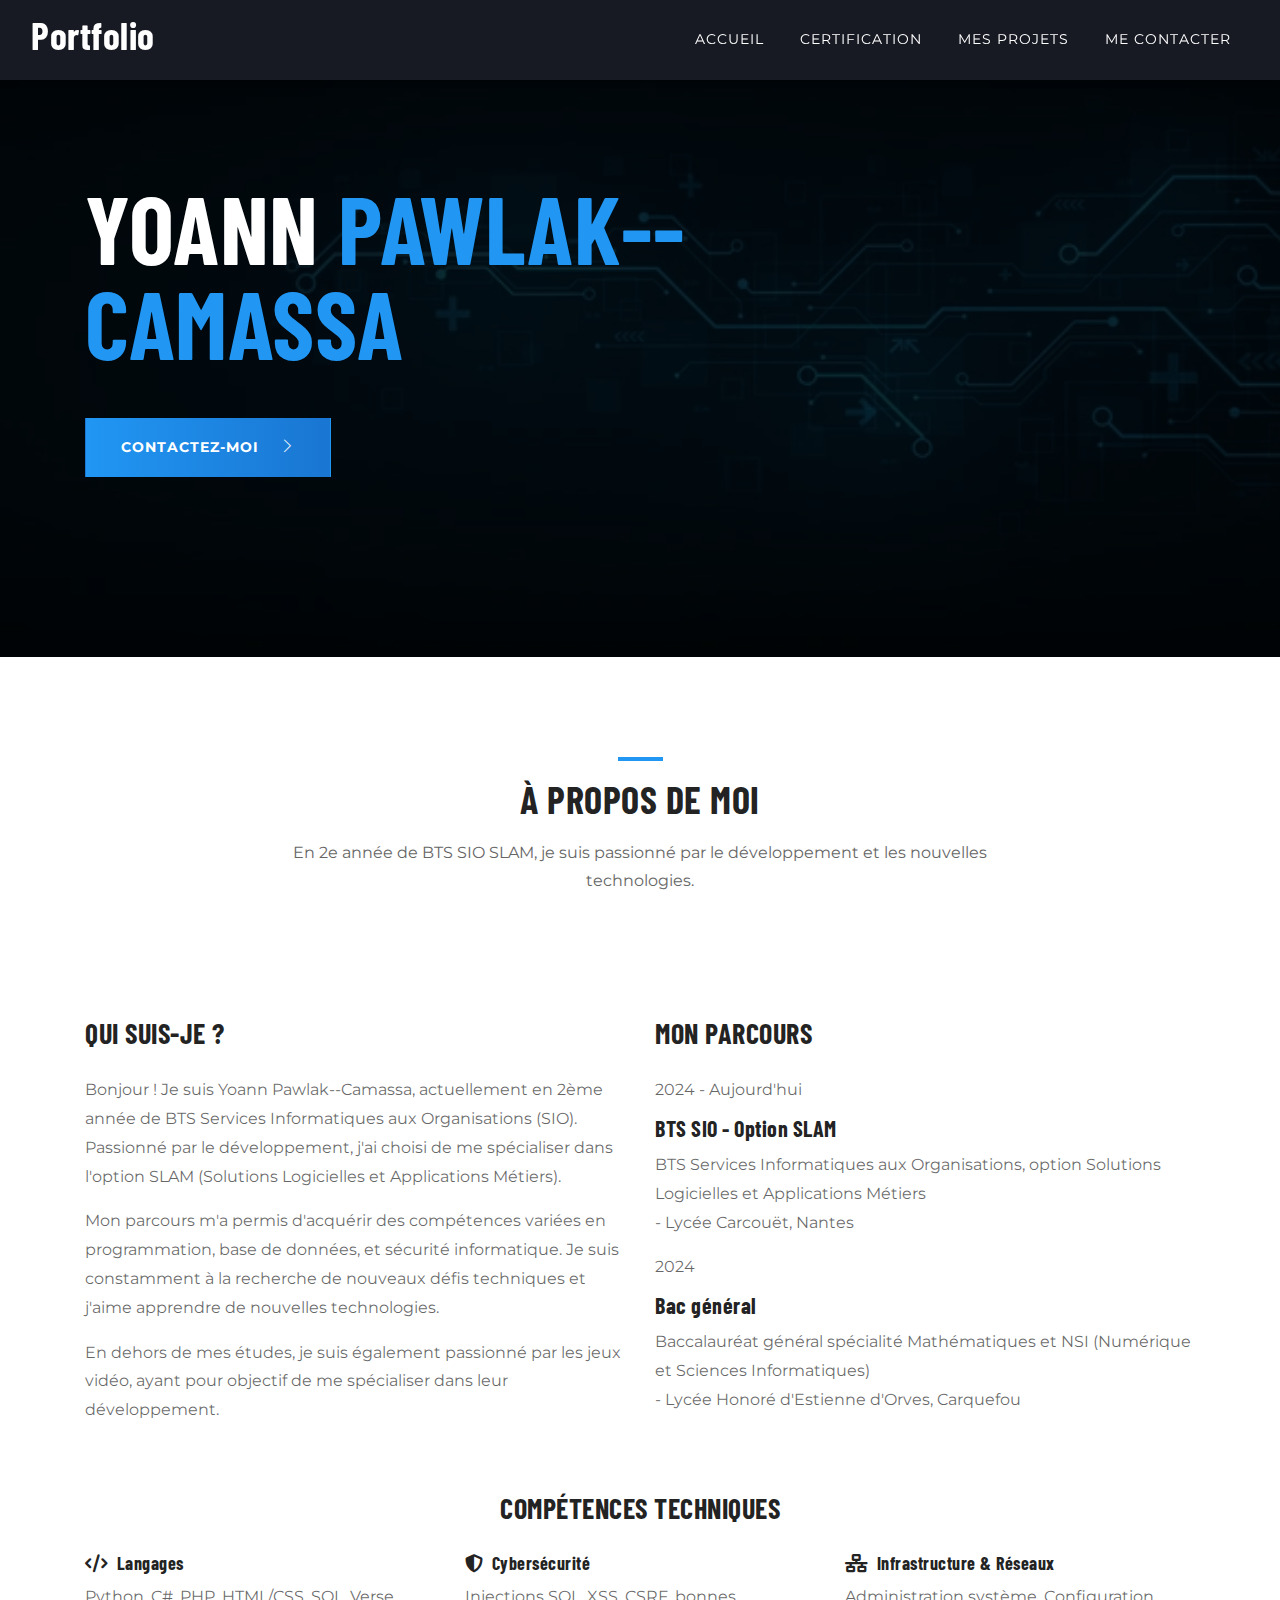
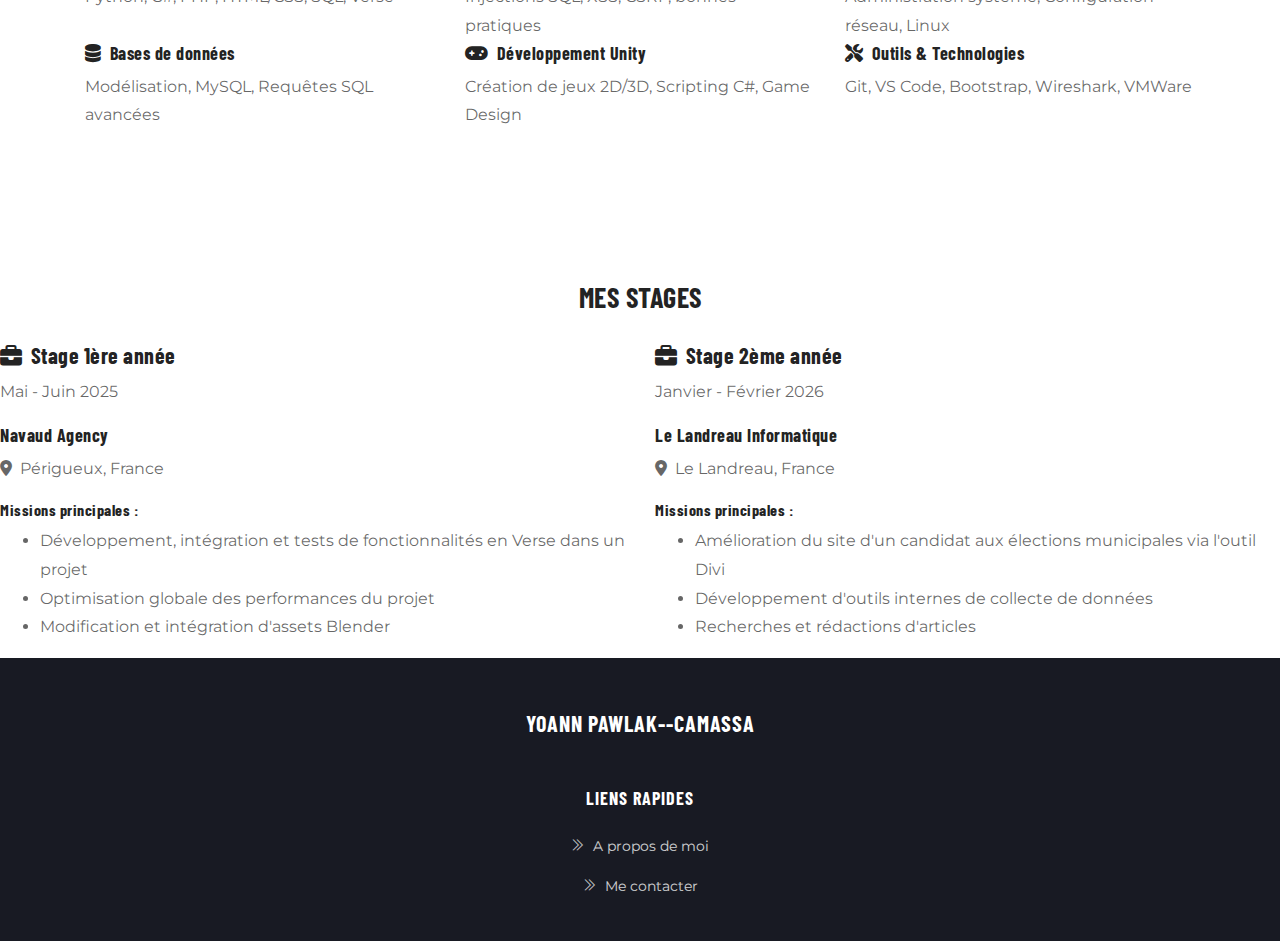
<file: index.html>
<!doctype html>
<html lang="fr">
<head>
  <meta charset="utf-8">
  <meta name="viewport" content="width=device-width, initial-scale=1, shrink-to-fit=no">
  <meta name="description" content="Portfolio de Yoann Pawlak--Camassa - BTS SIO">
  <meta name="author" content="Yoann Pawlak--Camassa">
  <title>Portfolio - Yoann Pawlak--Camassa</title>

  <!-- CSS -->
  <link rel="stylesheet" href="plugins/bootstrap/css/bootstrap.min.css">
  <link rel="stylesheet" href="plugins/icofont/icofont.min.css">
  <link rel="stylesheet" href="plugins/themify/css/themify-icons.css">
  <link rel="stylesheet" href="plugins/animate-css/animate.css">
  <link rel="stylesheet" href="plugins/slick-carousel/slick/slick.css">
  <link rel="stylesheet" href="plugins/slick-carousel/slick/slick-theme.css">
  <link rel="stylesheet" href="css/style.css">
  <link rel="stylesheet" href="https://cdnjs.cloudflare.com/ajax/libs/font-awesome/6.5.0/css/all.min.css">
</head>

<body>
<!-- Header Start -->
<nav class="navbar navbar-expand-lg navigation fixed-top" id="navbar">
  <div class="container-fluid">
    <a class="navbar-brand" href="index.html">
      <h2 class="text-white text-capitalize">Portfolio <span class="text-color"></span></h2>
    </a>
    <button class="navbar-toggler" type="button" data-toggle="collapse" data-target="#navbarsid"
      aria-controls="navbarsid" aria-expanded="false" aria-label="Toggle navigation">
      <span class="ti-view-list"></span>
    </button>
    <div class="collapse navbar-collapse" id="navbarsid">
      <ul class="navbar-nav ml-auto">
        <li class="nav-item active">
          <a class="nav-link" href="index.html">Accueil</a>
        </li>
        <li class="nav-item">
          <a class="nav-link" href="certification.html">Certification</a>
        </li>
        <li class="nav-item">
          <a class="nav-link" href="projets.html">Mes projets</a>
        </li>
        <li class="nav-item">
          <a class="nav-link" href="contact.html">Me contacter</a>
        </li>
      </ul>
    </div>
  </div>
</nav>
<!-- Header Close -->

<div class="main-wrapper">
  <!-- Slider Start -->
  <section class="slider">
    <div class="container">
      <div class="row">
        <div class="col-md-8">
          <h1 class="text-uppercase text-white mb-5">Yoann <span class="text-color">Pawlak--Camassa</span></h1>
          <a href="contact.html" class="btn btn-main">Contactez-moi <i class="ti-angle-right ml-3"></i></a>
        </div>
      </div>
    </div>
  </section>
  <!-- Section Slider End -->

  <!-- Section About Start -->
  <section class="section" id="about">
    <div class="container">
      <div class="row justify-content-center">
        <div class="col-lg-8 text-center">
          <div class="section-title">
            <div class="divider mb-3"></div>
            <h2>À propos de moi</h2>
            <p class="mt-3">En 2e année de BTS SIO SLAM, je suis passionné par le développement et les nouvelles technologies.</p>
          </div>
        </div>
      </div>

      <div class="row mt-5">
        <div class="col-lg-6">
          <div class="about-content">
            <h3 class="mb-4">Qui suis-je ?</h3>
            <p>Bonjour ! Je suis Yoann Pawlak--Camassa, actuellement en 2ème année de BTS Services Informatiques aux Organisations (SIO). Passionné par le développement, j'ai choisi de me spécialiser dans l'option SLAM (Solutions Logicielles et Applications Métiers).</p>
            
            <p class="mt-3">Mon parcours m'a permis d'acquérir des compétences variées en programmation, base de données, et sécurité informatique. Je suis constamment à la recherche de nouveaux défis techniques et j'aime apprendre de nouvelles technologies.</p>
            <p class="mt-3">En dehors de mes études, je suis également passionné par les jeux vidéo, ayant pour objectif de me spécialiser dans leur développement.</p>
            
          </div>
        </div>

        <div class="col-lg-6">
          <div class="about-content">
            <h3 class="mb-4">Mon parcours</h3>
            <div class="timeline">
              <div class="timeline-item">
                <span class="timeline-date">2024 - Aujourd'hui</span>
                <h4 class="mt-2">BTS SIO - Option SLAM</h4>
                <p>BTS Services Informatiques aux Organisations, option Solutions Logicielles et Applications Métiers
                <br>- Lycée Carcouët, Nantes
              </p>
              </div>

              <div class="timeline-item">
                <span class="timeline-date">2024</span>
                <h4 class="mt-2">Bac général</h4>
                <p>Baccalauréat général spécialité Mathématiques et NSI (Numérique et Sciences Informatiques)
                <br>- Lycée Honoré d'Estienne d'Orves, Carquefou
                </p>
              </div>
            </div>
          </div>
        </div>
      </div>

      <div class="row mt-5">
        <div class="col-lg-12">
          <div class="about-content">
            <h3 class="mb-4 text-center">Compétences techniques</h3>
            <div class="row">
              <div class="col-lg-4">
                <div class="skill-item">
                  <h5><i class="fas fa-code mr-2"></i>Langages</h5>
                  <p class="mb-0">Python, C#, PHP, HTML/CSS, SQL, Verse</p>
                </div>
              </div>
              <div class="col-lg-4">
                <div class="skill-item">
                  <h5><i class="fas fa-shield-alt mr-2"></i>Cybersécurité</h5>
                  <p class="mb-0">Injections SQL, XSS, CSRF, bonnes pratiques</p>
                </div>
              </div>
              <div class="col-lg-4">
                <div class="skill-item">
                  <h5><i class="fas fa-network-wired mr-2"></i>Infrastructure & Réseaux</h5>
                  <p class="mb-0">Administration système, Configuration réseau, Linux</p>
                </div>
              </div>
              <div class="col-lg-4">
                <div class="skill-item">
                  <h5><i class="fas fa-database mr-2"></i>Bases de données</h5>
                  <p class="mb-0">Modélisation, MySQL, Requêtes SQL avancées</p>
                </div>
              </div>
              <div class="col-lg-4">
                <div class="skill-item">
                  <h5><i class="fas fa-gamepad mr-2"></i>Développement Unity</h5>
                  <p class="mb-0">Création de jeux 2D/3D, Scripting C#, Game Design</p>
                </div>
              </div>
              <div class="col-lg-4">
                <div class="skill-item">
                  <h5><i class="fas fa-tools mr-2"></i>Outils & Technologies</h5>
                  <p class="mb-0">Git, VS Code, Bootstrap, Wireshark, VMWare</p>
                </div>
              </div>
            </div>
          </div>
        </div>
      </div>
    </div>
  </section>
  <!-- Section About End -->

<div class="row mt-5">
        <div class="col-lg-12">
          <div class="about-content">
            <h3 class="mb-4 text-center">Mes stages</h3>
            <div class="row">
              <div class="col-lg-6">
                <div class="stage-item">
                  <div class="stage-header">
                    <h4><i class="fas fa-briefcase mr-2"></i>Stage 1ère année</h4>
                    <span class="stage-date">Mai - Juin 2025</span>
                  </div>
                  <h5 class="mt-3">Navaud Agency</h5>
                  <p class="stage-location"><i class="fas fa-map-marker-alt mr-2"></i>Périgueux, France</p>
                  <div class="stage-description mt-3">
                    <h6>Missions principales :</h6>
                    <ul>
                      <li>Développement, intégration et tests de fonctionnalités en Verse dans un projet</li>
                      <li>Optimisation globale des performances du projet</li>
                      <li>Modification et intégration d'assets Blender</li>
                    </ul>
                  </div>
                </div>
              </div>
              <div class="col-lg-6">
                <div class="stage-item">
                  <div class="stage-header">
                    <h4><i class="fas fa-briefcase mr-2"></i>Stage 2ème année</h4>
                    <span class="stage-date">Janvier - Février 2026</span>
                  </div>
                  <h5 class="mt-3">Le Landreau Informatique</h5>
                  <p class="stage-location"><i class="fas fa-map-marker-alt mr-2"></i>Le Landreau, France</p>
                  <div class="stage-description mt-3">
                    <h6>Missions principales :</h6>
                    <ul>
                      <li>Amélioration du site d'un candidat aux élections municipales via l'outil Divi</li>
                      <li>Développement d'outils internes de collecte de données</li>
                      <li>Recherches et rédactions d'articles</li>
                    </ul>
                  </div>
                </div>
              </div>
            </div>
          </div>
        </div>
      </div>
    </div>
  </section>

  <!-- Footer Start -->
  <footer class="footer bg-black-50">
    <div class="container">
      <div class="row justify-content-center">
        <div class="col-lg-6 text-center mb-4">
          <h4 class="mb-4 text-white letter-spacing text-uppercase">Yoann Pawlak--Camassa</h4>
        </div>
      </div>
      <div class="row justify-content-center">
        <div class="col-lg-4 text-center">
          <h5 class="mb-3 text-white letter-spacing text-uppercase">Liens rapides</h5>
          <ul class="list-unstyled footer-menu lh-40 mb-0">
            <li><a href="#about"><i class="ti-angle-double-right mr-2"></i>A propos de moi</a></li>
            <li><a href="contact.html"><i class="ti-angle-double-right mr-2"></i>Me contacter</a></li>
          </ul>
        </div>
      </div>
    </div>
  </footer>
  <!-- Section Footer End -->
</div>

<!-- Scripts -->
<script src="plugins/jquery/jquery.js"></script>
<script src="plugins/bootstrap/js/bootstrap.min.js"></script>
<script src="plugins/slick-carousel/slick/slick.min.js"></script>
<script src="js/script.js"></script>
</body>
</html>
</file>
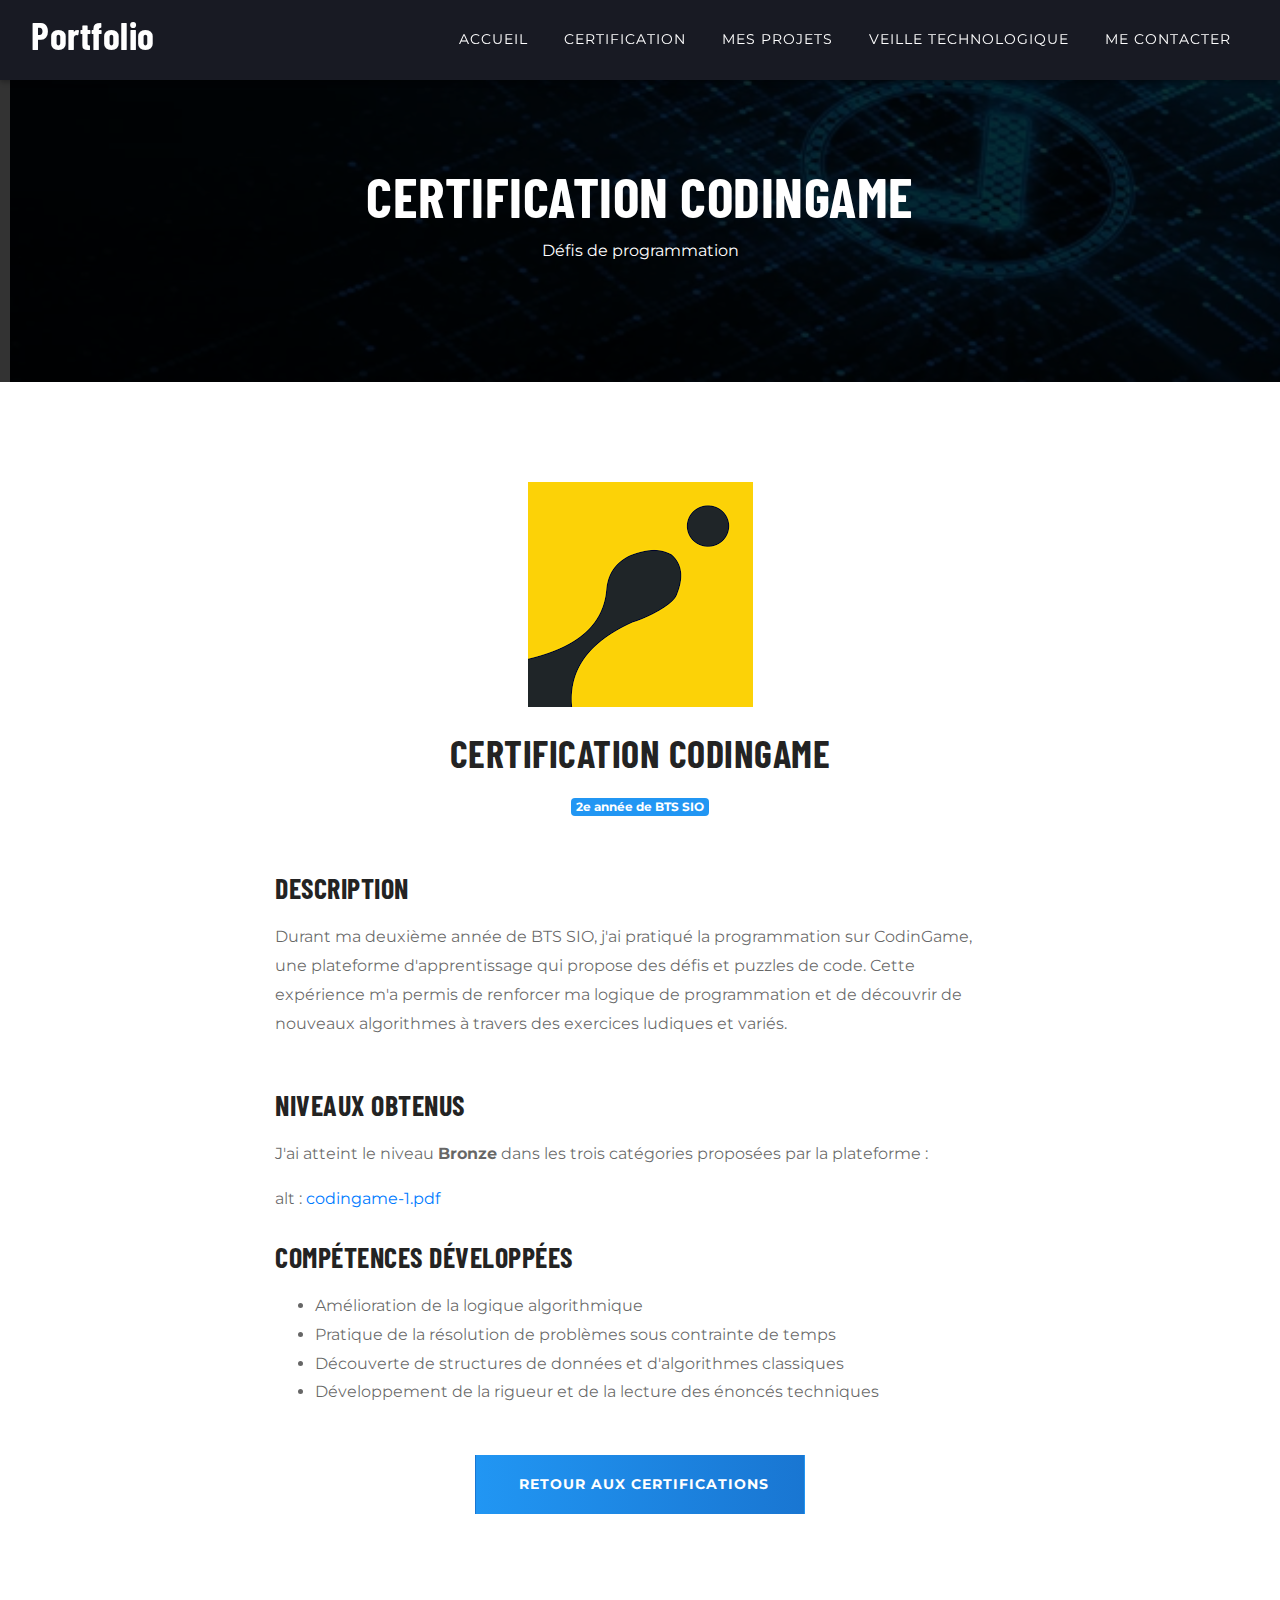
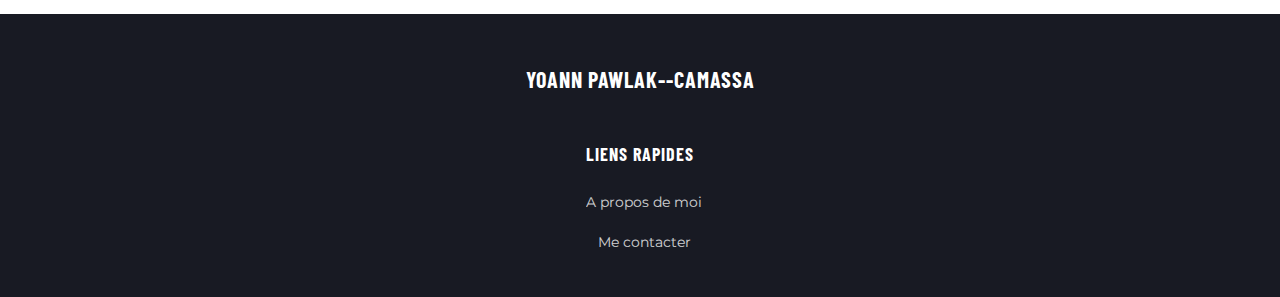
<file: certification-codingame.html>
<!doctype html>
<html lang="fr">
<head>
  <meta charset="utf-8">
  <meta name="viewport" content="width=device-width, initial-scale=1, shrink-to-fit=no">
  <meta name="description" content="Certification CodinGame - Yoann Pawlak--Camassa">
  <meta name="author" content="Yoann Pawlak--Camassa">
  <title>Portfolio - Certification CodinGame</title>

  <!-- CSS -->
  <link rel="stylesheet" href="plugins/bootstrap/css/bootstrap.min.css">
  <link rel="stylesheet" href="css/style.css">
</head>

<body>
<!-- Header Start -->
<nav class="navbar navbar-expand-lg navigation fixed-top" id="navbar">
  <div class="container-fluid">
    <a class="navbar-brand" href="index.html">
      <h2 class="text-white text-capitalize">Portfolio <span class="text-color"></span></h2>
    </a>
    <button class="navbar-toggler" type="button" data-toggle="collapse" data-target="#navbarsid"
      aria-controls="navbarsid" aria-expanded="false" aria-label="Toggle navigation">
      <span class="ti-view-list"></span>
    </button>
    <div class="collapse navbar-collapse" id="navbarsid">
      <ul class="navbar-nav ml-auto">
        <li class="nav-item active">
          <a class="nav-link" href="index.html">Accueil</a>
        </li>
        <li class="nav-item">
          <a class="nav-link" href="certification.html">Certification</a>
        </li>
        <li class="nav-item">
          <a class="nav-link" href="projets.html">Mes projets</a>
        </li>
        <li class="nav-item">
          <a class="nav-link" href="veille.html">Veille technologique</a>
        </li>

        <li class="nav-item">
          <a class="nav-link" href="contact.html">Me contacter</a>
        </li>
      </ul>
    </div>
  </div>
</nav>
<!-- Header Close -->

<div class="main-wrapper">
  <!-- Page Title Start -->
  <section class="page-title bg-2">
    <div class="container">
      <div class="row">
        <div class="col-lg-12 text-center">
          <h1 class="text-lg text-white mt-2">Certification CodinGame</h1>
          <p class="text-white">Défis de programmation</p>
        </div>
      </div>
    </div>
  </section>
  <!-- Page Title End -->

  <!-- Section Certification Details Start -->
  <section class="section">
    <div class="container">
      <div class="row">
        <div class="col-lg-8 mx-auto">
          <div class="certification-detail">
            <div class="text-center mb-4">
              <img src="images/logo/codingame.png" class="img-fluid mb-4" alt="Certification CodinGame" style="max-width: 300px;">
              <h2 class="mb-3">Certification CodinGame</h2>
              <span class="badge badge-primary" style="background-color: #2196F3;">2e année de BTS SIO</span>
            </div>

            <div class="mt-5">
              <h3 class="mb-3">Description</h3>
              <p>Durant ma deuxième année de BTS SIO, j'ai pratiqué la programmation sur CodinGame, une plateforme d'apprentissage qui propose des défis et puzzles de code. Cette expérience m'a permis de renforcer ma logique de programmation et de découvrir de nouveaux algorithmes à travers des exercices ludiques et variés.</p>
            </div>

            <div class="mt-5">
              <h3 class="mb-3">Niveaux obtenus</h3>
              <p>J'ai atteint le niveau <strong>Bronze</strong> dans les trois catégories proposées par la plateforme :</p>
              <object data="files/codingame-1.pdf" type="application/pdf" width="100%" height="530px">
                alt : <a href="files/codingame-1.pdf">codingame-1.pdf</a>
              </object>
            </div>

            <div class="mt-4">
              <h3 class="mb-3">Compétences développées</h3>
              <ul>
                <li>Amélioration de la logique algorithmique</li>
                <li>Pratique de la résolution de problèmes sous contrainte de temps</li>
                <li>Découverte de structures de données et d'algorithmes classiques</li>
                <li>Développement de la rigueur et de la lecture des énoncés techniques</li>
              </ul>
            </div>

            <div class="text-center mt-5">
              <a href="certification.html" class="btn btn-main">
                <i class="ti-angle-left mr-2"></i>Retour aux certifications
              </a>
            </div>
          </div>
        </div>
      </div>
    </div>
  </section>
  <!-- Section Certification Details End -->

  <!-- Footer Start -->
  <footer class="footer bg-black-50">
    <div class="container">
      <div class="row justify-content-center">
        <div class="col-lg-6 text-center mb-4">
          <h4 class="mb-4 text-white letter-spacing text-uppercase">Yoann Pawlak--Camassa</h4>
        </div>
      </div>
      <div class="row justify-content-center">
        <div class="col-lg-4 text-center">
          <h5 class="mb-3 text-white letter-spacing text-uppercase">Liens rapides</h5>
          <ul class="list-unstyled footer-menu lh-40 mb-0">
            <li><a href="index.html#about"><i class="ti-angle-double-right mr-2"></i>A propos de moi</a></li>
            <li><a href="contact.html"><i class="ti-angle-double-right mr-2"></i>Me contacter</a></li>
          </ul>
        </div>
      </div>
    </div>
  </footer>
  <!-- Footer End -->
</div>

</body>
</html>
</file>
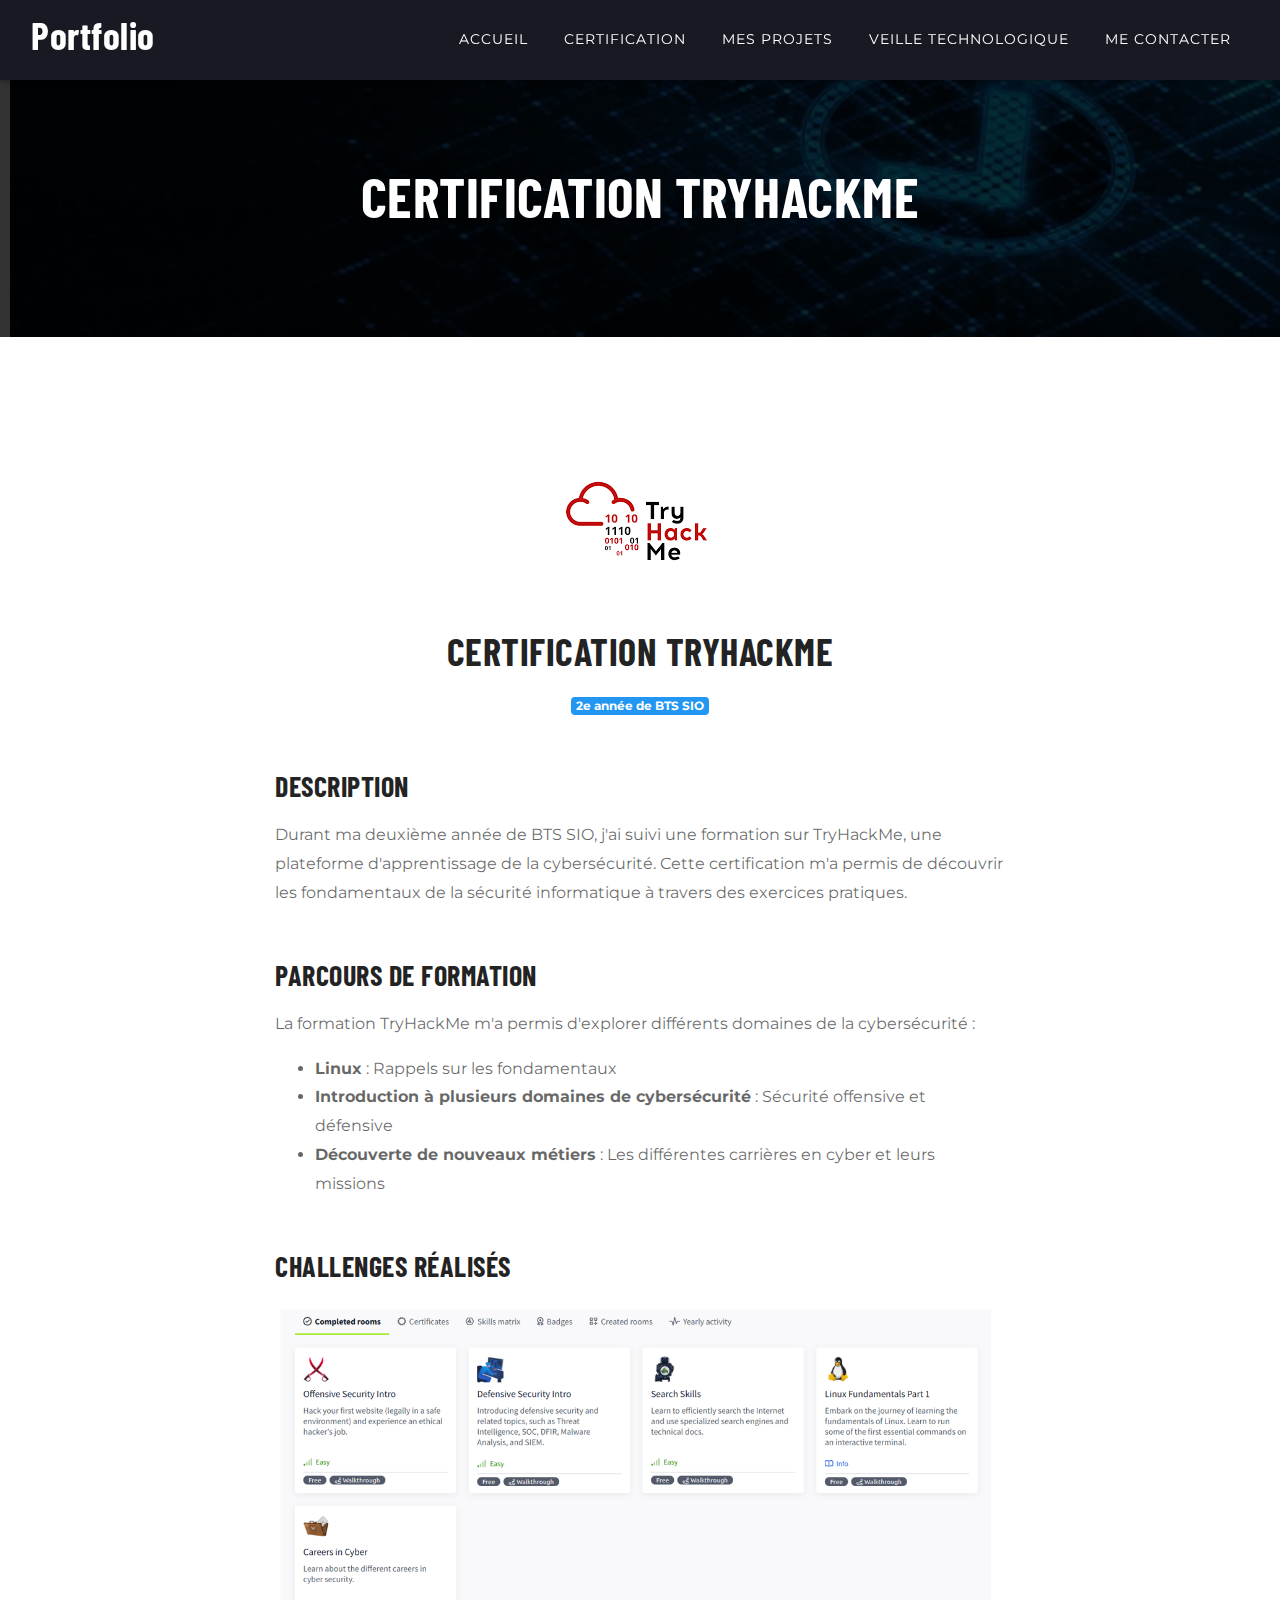
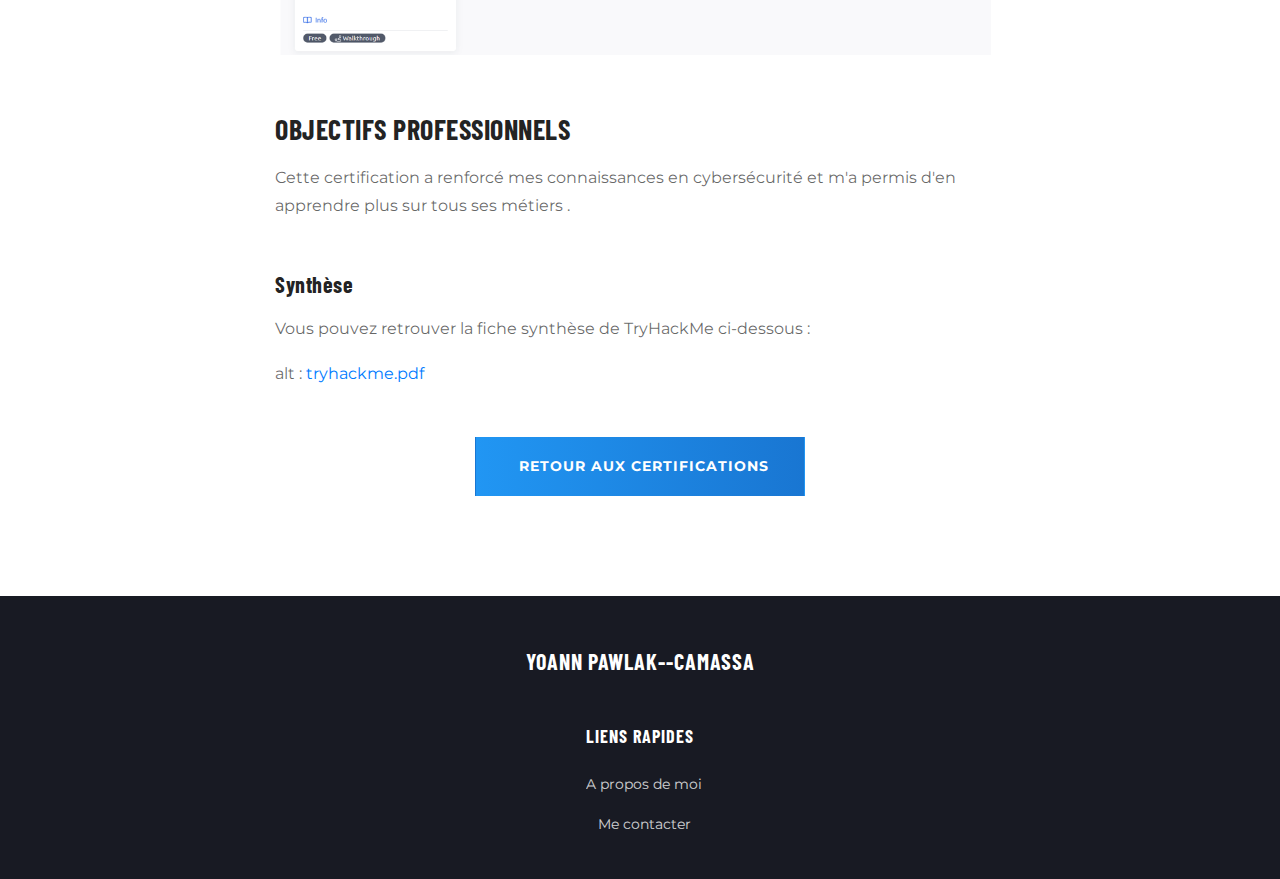
<file: certification-tryhackme.html>
<!doctype html>
<html lang="fr">
<head>
  <meta charset="utf-8">
  <meta name="viewport" content="width=device-width, initial-scale=1, shrink-to-fit=no">
  <meta name="description" content="Certification TryHackMe - Yoann Pawlak--Camassa">
  <meta name="author" content="Yoann Pawlak--Camassa">
  <title>Portfolio - Certification TryHackMe</title>

  <!-- CSS -->
  <link rel="stylesheet" href="plugins/bootstrap/css/bootstrap.min.css">
  <link rel="stylesheet" href="css/style.css">
</head>

<body>
<!-- Header Start -->
<nav class="navbar navbar-expand-lg navigation fixed-top" id="navbar">
  <div class="container-fluid">
    <a class="navbar-brand" href="index.html">
      <h2 class="text-white text-capitalize">Portfolio <span class="text-color"></span></h2>
    </a>
    <button class="navbar-toggler" type="button" data-toggle="collapse" data-target="#navbarsid"
      aria-controls="navbarsid" aria-expanded="false" aria-label="Toggle navigation">
      <span class="ti-view-list"></span>
    </button>
    <div class="collapse navbar-collapse" id="navbarsid">
      <ul class="navbar-nav ml-auto">
        <li class="nav-item active">
          <a class="nav-link" href="index.html">Accueil</a>
        </li>
        <li class="nav-item">
          <a class="nav-link" href="certification.html">Certification</a>
        </li>
        <li class="nav-item">
          <a class="nav-link" href="projets.html">Mes projets</a>
        </li>
        <li class="nav-item">
          <a class="nav-link" href="veille.html">Veille technologique</a>
        </li>

        <li class="nav-item">
          <a class="nav-link" href="contact.html">Me contacter</a>
        </li>
      </ul>
    </div>
  </div>
</nav>
<!-- Header Close -->

<div class="main-wrapper">
  <!-- Page Title Start -->
  <section class="page-title bg-2">
    <div class="container">
      <div class="row">
        <div class="col-lg-12 text-center">
          <h1 class="text-lg text-white mt-2">Certification TryHackMe</h1>
        </div>
      </div>
    </div>
  </section>
  <!-- Page Title End -->

  <!-- Section Certification Details Start -->
  <section class="section">
    <div class="container">
      <div class="row">
        <div class="col-lg-8 mx-auto">
          <div class="certification-detail">
            <div class="text-center mb-4">
              <img src="images/logo/tryhackme.png" class="img-fluid mb-4" alt="Certification TryHackMe" style="max-width: 300px;">
              <h2 class="mb-3">Certification TryHackMe</h2>
              <span class="badge badge-primary" style="background-color: #2196F3;">2e année de BTS SIO</span>
            </div>

            <div class="mt-5">
              <h3 class="mb-3">Description</h3>
              <p>Durant ma deuxième année de BTS SIO, j'ai suivi une formation sur TryHackMe, une plateforme d'apprentissage de la cybersécurité. Cette certification m'a permis de découvrir les fondamentaux de la sécurité informatique à travers des exercices pratiques.</p>
            </div>

            <div class="mt-5">
              <h3 class="mb-3">Parcours de formation</h3>
              <p>La formation TryHackMe m'a permis d'explorer différents domaines de la cybersécurité :</p>
              <ul>
                <li><strong>Linux</strong> : Rappels sur les fondamentaux</li>
                <li><strong>Introduction à plusieurs domaines de cybersécurité</strong> : Sécurité offensive et défensive</li>
                <li><strong>Découverte de nouveaux métiers</strong> : Les différentes carrières en cyber et leurs missions</li>
              </ul>
            </div>

            <div class="mt-5">
              <h3 class="mb-3">Challenges réalisés</h3>
              <div style="text-align: center;">
                <img src="images/certif/challenges.png" alt="Challenges tryhackme" style="max-width: 100%; height: auto;">
              </div>
            </div>

            <div class="mt-5">
              <h3 class="mb-3">Objectifs professionnels</h3>
              <p>Cette certification a renforcé mes connaissances en cybersécurité et m'a permis d'en apprendre plus sur tous ses métiers .</p>
            </div>

            <div class="mt-5">
              <h4 class="mb-3">Synthèse</h4>
              <p>Vous pouvez retrouver la fiche synthèse de TryHackMe ci-dessous :</p>
              <object data="files/tryhackme.pdf" type="application/pdf" width="100%" height="800px">
                alt : <a href="files/tryhackme.pdf">tryhackme.pdf</a>
              </object>
            </div>


            <div class="text-center mt-5">
              <a href="certification.html" class="btn btn-main">
                <i class="ti-angle-left mr-2"></i>Retour aux certifications
              </a>
            </div>
          </div>
        </div>
      </div>
    </div>
  </section>
  <!-- Section Certification Details End -->

  <!-- Footer Start -->
  <footer class="footer bg-black-50">
    <div class="container">
      <div class="row justify-content-center">
        <div class="col-lg-6 text-center mb-4">
          <h4 class="mb-4 text-white letter-spacing text-uppercase">Yoann Pawlak--Camassa</h4>
        </div>
      </div>
      <div class="row justify-content-center">
        <div class="col-lg-4 text-center">
          <h5 class="mb-3 text-white letter-spacing text-uppercase">Liens rapides</h5>
          <ul class="list-unstyled footer-menu lh-40 mb-0">
            <li><a href="index.html#about"><i class="ti-angle-double-right mr-2"></i>A propos de moi</a></li>
            <li><a href="contact.html"><i class="ti-angle-double-right mr-2"></i>Me contacter</a></li>
          </ul>
        </div>
      </div>
    </div>
  </footer>
  <!-- Footer End -->
</div>

</body>
</html>
</file>
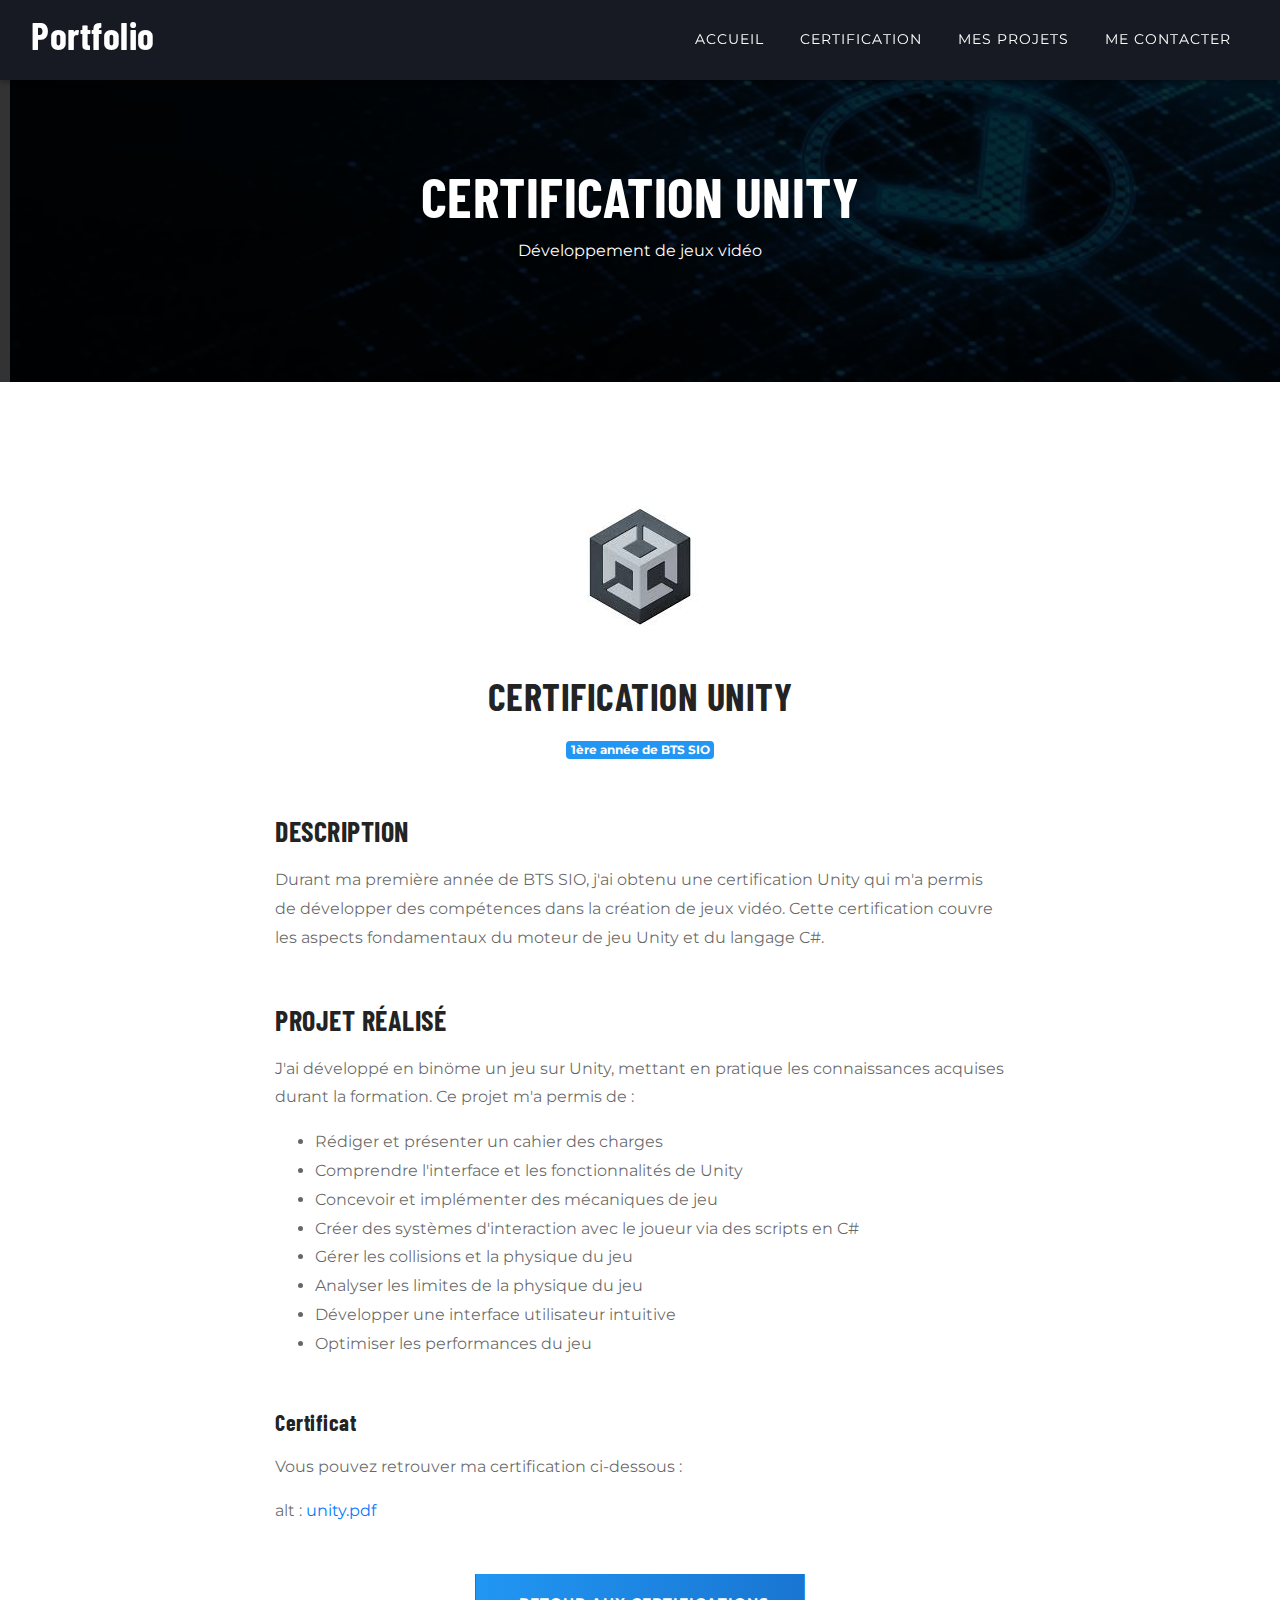
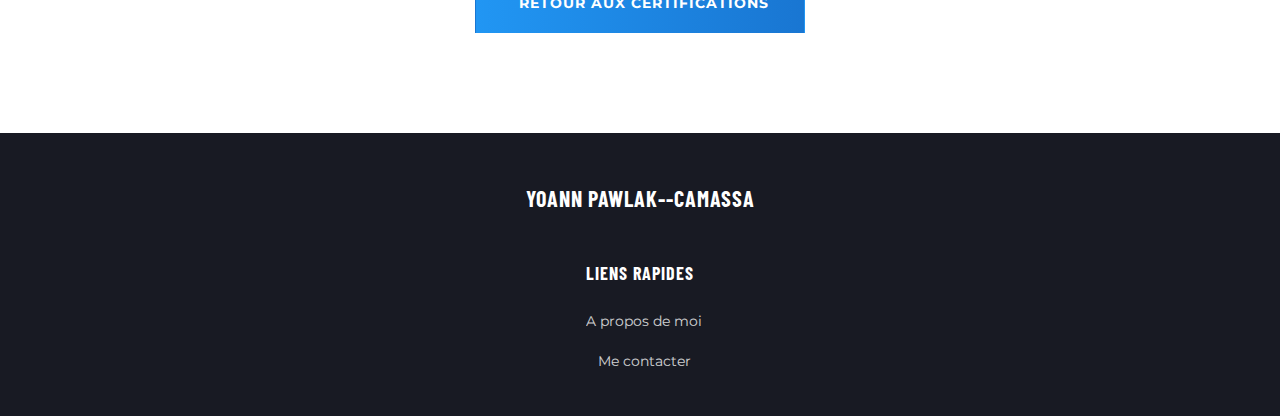
<file: certification-unity.html>
<!doctype html>
<html lang="fr">
<head>
  <meta charset="utf-8">
  <meta name="viewport" content="width=device-width, initial-scale=1, shrink-to-fit=no">
  <meta name="description" content="Certification Unity - Yoann Pawlak--Camassa">
  <meta name="author" content="Yoann Pawlak--Camassa">
  <title>Portfolio - Certification Unity</title>

  <!-- CSS -->
  <link rel="stylesheet" href="plugins/bootstrap/css/bootstrap.min.css">
  <link rel="stylesheet" href="css/style.css">
</head>

<body>
<!-- Header Start -->
<nav class="navbar navbar-expand-lg navigation fixed-top" id="navbar">
  <div class="container-fluid">
    <a class="navbar-brand" href="index.html">
       <h2 class="text-white text-capitalize">Portfolio <span class="text-color"></span></h2>
    </a>
    <button class="navbar-toggler" type="button" data-toggle="collapse" data-target="#navbarsid"
      aria-controls="navbarsid" aria-expanded="false" aria-label="Toggle navigation">
      <span class="ti-view-list"></span>
    </button>
    <div class="collapse navbar-collapse" id="navbarsid">
      <ul class="navbar-nav ml-auto">
        <li class="nav-item">
          <a class="nav-link" href="index.html">Accueil</a>
        </li>
        <li class="nav-item active">
          <a class="nav-link" href="certification.html">Certification</a>
        </li>
        <li class="nav-item">
          <a class="nav-link" href="projets.html">Mes projets</a>
        </li>
        <li class="nav-item">
          <a class="nav-link" href="contact.html">Me contacter</a>
        </li>
      </ul>
    </div>
  </div>
</nav>
<!-- Header Close -->

<div class="main-wrapper">
  <!-- Page Title Start -->
  <section class="page-title bg-2">
    <div class="container">
      <div class="row">
        <div class="col-lg-12 text-center">
          <h1 class="text-lg text-white mt-2">Certification Unity</h1>
          <p class="text-white">Développement de jeux vidéo</p>
        </div>
      </div>
    </div>
  </section>
  <!-- Page Title End -->

  <!-- Section Certification Details Start -->
  <section class="section">
    <div class="container">
      <div class="row">
        <div class="col-lg-8 mx-auto">
          <div class="certification-detail">
            <div class="text-center mb-4">
              <img src="images/logo/unity.jpg" class="img-fluid mb-4" alt="Certification Unity" style="max-width: 300px;">
              <h2 class="mb-3">Certification Unity</h2>
              <span class="badge badge-primary" style="background-color: #2196F3;">1ère année de BTS SIO</span>
            </div>

            <div class="mt-5">
              <h3 class="mb-3">Description</h3>
              <p>Durant ma première année de BTS SIO, j'ai obtenu une certification Unity qui m'a permis de développer des compétences dans la création de jeux vidéo. Cette certification couvre les aspects fondamentaux du moteur de jeu Unity et du langage C#.</p>
            </div>

            <div class="mt-5">
              <h3 class="mb-3">Projet réalisé</h3>
              <p>J'ai développé en binöme un jeu sur Unity, mettant en pratique les connaissances acquises durant la formation. Ce projet m'a permis de :</p>
              <ul>
                <li>Rédiger et présenter un cahier des charges</li>
                <li>Comprendre l'interface et les fonctionnalités de Unity</li>
                <li>Concevoir et implémenter des mécaniques de jeu</li>
                <li>Créer des systèmes d'interaction avec le joueur via des scripts en C#</li>
                <li>Gérer les collisions et la physique du jeu</li>
                <li>Analyser les limites de la physique du jeu</li>
                <li>Développer une interface utilisateur intuitive</li>
                <li>Optimiser les performances du jeu</li>
              </ul>
            </div>

            <div class="mt-5">
              <h4 class="mb-3">Certificat</h4>
              <p>Vous pouvez retrouver ma certification ci-dessous :</p>
              <object data="files/unity.pdf" type="application/pdf" width="100%" height="800px">
                alt : <a href="files/unity.pdf">unity.pdf</a>
              </object>
            </div>

            <!-- <div class="mt-5">
              <h3 class="mb-3">Durée</h3>
              <p>Formation complétée durant l'année scolaire 2023-2024 par projet pratique.</p>
            </div> -->

            <div class="text-center mt-5">
              <a href="certification.html" class="btn btn-main">
                <i class="ti-angle-left mr-2"></i>Retour aux certifications
              </a>
            </div>
          </div>
        </div>
      </div>
    </div>
  </section>
  <!-- Section Certification Details End -->

  <!-- Footer Start -->
  <footer class="footer bg-black-50">
    <div class="container">
      <div class="row justify-content-center">
        <div class="col-lg-6 text-center mb-4">
          <h4 class="mb-4 text-white letter-spacing text-uppercase">Yoann Pawlak--Camassa</h4>
        </div>
      </div>
      <div class="row justify-content-center">
        <div class="col-lg-4 text-center">
          <h5 class="mb-3 text-white letter-spacing text-uppercase">Liens rapides</h5>
          <ul class="list-unstyled footer-menu lh-40 mb-0">
            <li><a href="index.html#about"><i class="ti-angle-double-right mr-2"></i>A propos de moi</a></li>
            <li><a href="contact.html"><i class="ti-angle-double-right mr-2"></i>Me contacter</a></li>
          </ul>
        </div>
      </div>
    </div>
  </footer>
  <!-- Footer End -->
</div>

<!-- Scripts -->
</body>
</html>
</file>
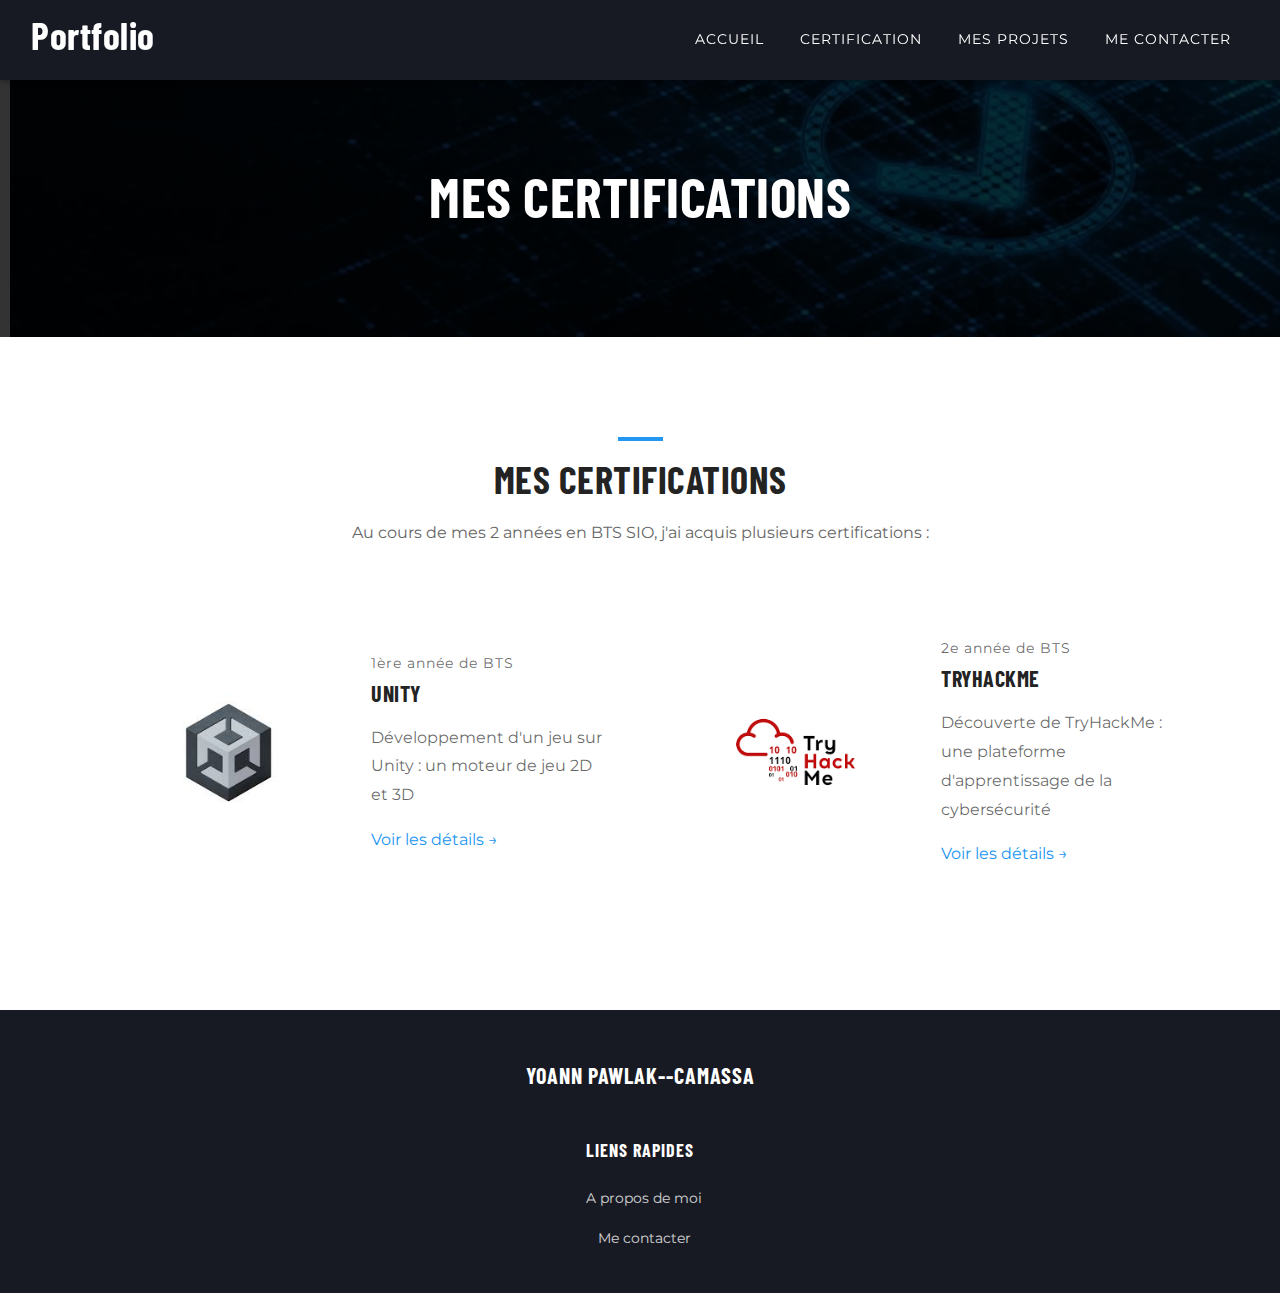
<file: certification.html>
<!doctype html>
<html lang="fr">
<head>
  <meta charset="utf-8">
  <meta name="viewport" content="width=device-width, initial-scale=1, shrink-to-fit=no">
  <meta name="description" content="Certifications de Yoann Pawlak--Camassa - BTS SIO">
  <meta name="author" content="Yoann Pawlak--Camassa">
  <title>Portfolio - Certifications</title>

  <!-- CSS -->
  <link rel="stylesheet" href="plugins/bootstrap/css/bootstrap.min.css">
  <link rel="stylesheet" href="css/style.css">

</head>

<body>
<!-- Header Start -->
<nav class="navbar navbar-expand-lg navigation fixed-top" id="navbar">
  <div class="container-fluid">
    <a class="navbar-brand" href="index.html">
       <h2 class="text-white text-capitalize">Portfolio <span class="text-color"></span></h2>
    </a>
    <button class="navbar-toggler" type="button" data-toggle="collapse" data-target="#navbarsid"
      aria-controls="navbarsid" aria-expanded="false" aria-label="Toggle navigation">
      <span class="ti-view-list"></span>
    </button>
    <div class="collapse navbar-collapse" id="navbarsid">
      <ul class="navbar-nav ml-auto">
        <li class="nav-item">
          <a class="nav-link" href="index.html">Accueil</a>
        </li>
        <li class="nav-item active">
          <a class="nav-link" href="certification.html">Certification</a>
        </li>
        <li class="nav-item">
          <a class="nav-link" href="projets.html">Mes projets</a>
        </li>
        <li class="nav-item">
          <a class="nav-link" href="contact.html">Me contacter</a>
        </li>
      </ul>
    </div>
  </div>
</nav>
<!-- Header Close -->

<div class="main-wrapper">
  <!-- Page Title Start -->
  <section class="page-title bg-2">
    <div class="container">
      <div class="row">
        <div class="col-lg-12 text-center">
          <h1 class="text-lg text-white mt-2">Mes Certifications</h1>
        </div>
      </div>
    </div>
  </section>
  <!-- Page Title End -->

  <!-- Section Certifications Start -->
  <section class="section services">
    <div class="container">
      <div class="row justify-content-center">
        <div class="col-lg-8 text-center">
          <div class="section-title">
            <div class="divider mb-3"></div>
            <h2>Mes certifications</h2>
            <p class="mt-3">Au cours de mes 2 années en BTS SIO, j'ai acquis plusieurs certifications :</p>
          </div>
        </div>
      </div>

      <div class="row">
        <div class="col-lg-6 col-md-6 col-sm-12">
          <a href="certification-unity.html" style="text-decoration: none; color: inherit;">
            <div class="certification-card">
              <div class="media align-items-center mb-4">
                <img src="images/logo/unity.jpg" class="mr-3 w-50" alt="Certification Unity">
                <div class="media-body">
                  <span class="letter-spacing text-sm">1ère année de BTS</span>
                  <h4 class="mb-3 text-uppercase">Unity</h4>
                  <p>Développement d'un jeu sur Unity : un moteur de jeu 2D et 3D</p>
                  <span class="text-color">Voir les détails →</span>
                </div>
              </div>
            </div>
          </a>
        </div>
        <div class="col-lg-6 col-md-6 col-sm-12">
          <a href="certification-tryhackme.html" style="text-decoration: none; color: inherit;">
            <div class="certification-card">
              <div class="media align-items-center mb-4">
                <img src="images/logo/tryhackme.png" class="mr-3 w-50" alt="Certification TryHackMe">
                <div class="media-body">
                  <span class="letter-spacing text-sm">2e année de BTS</span>
                  <h4 class="mb-3 text-uppercase">TryHackMe</h4>
                  <p>Découverte de TryHackMe : une plateforme d'apprentissage de la cybersécurité</p>
                  <span class="text-color">Voir les détails →</span>
                </div>
              </div>
            </div>
          </a>
        </div>
      </div>
    </div>
  </section>
  <!-- Section Certifications End -->

  <!-- Footer Start -->
  <footer class="footer bg-black-50">
    <div class="container">
      <div class="row justify-content-center">
        <div class="col-lg-6 text-center mb-4">
          <h4 class="mb-4 text-white letter-spacing text-uppercase">Yoann Pawlak--Camassa</h4>
        </div>
      </div>
      <div class="row justify-content-center">
        <div class="col-lg-4 text-center">
          <h5 class="mb-3 text-white letter-spacing text-uppercase">Liens rapides</h5>
          <ul class="list-unstyled footer-menu lh-40 mb-0">
            <li><a href="about.html"><i class="ti-angle-double-right mr-2"></i>A propos de moi</a></li>
            <li><a href="contact.html"><i class="ti-angle-double-right mr-2"></i>Me contacter</a></li>
          </ul>
        </div>
      </div>
    </div>
  </footer>
  <!-- Footer End -->
</div>

</body>
</html>
</file>
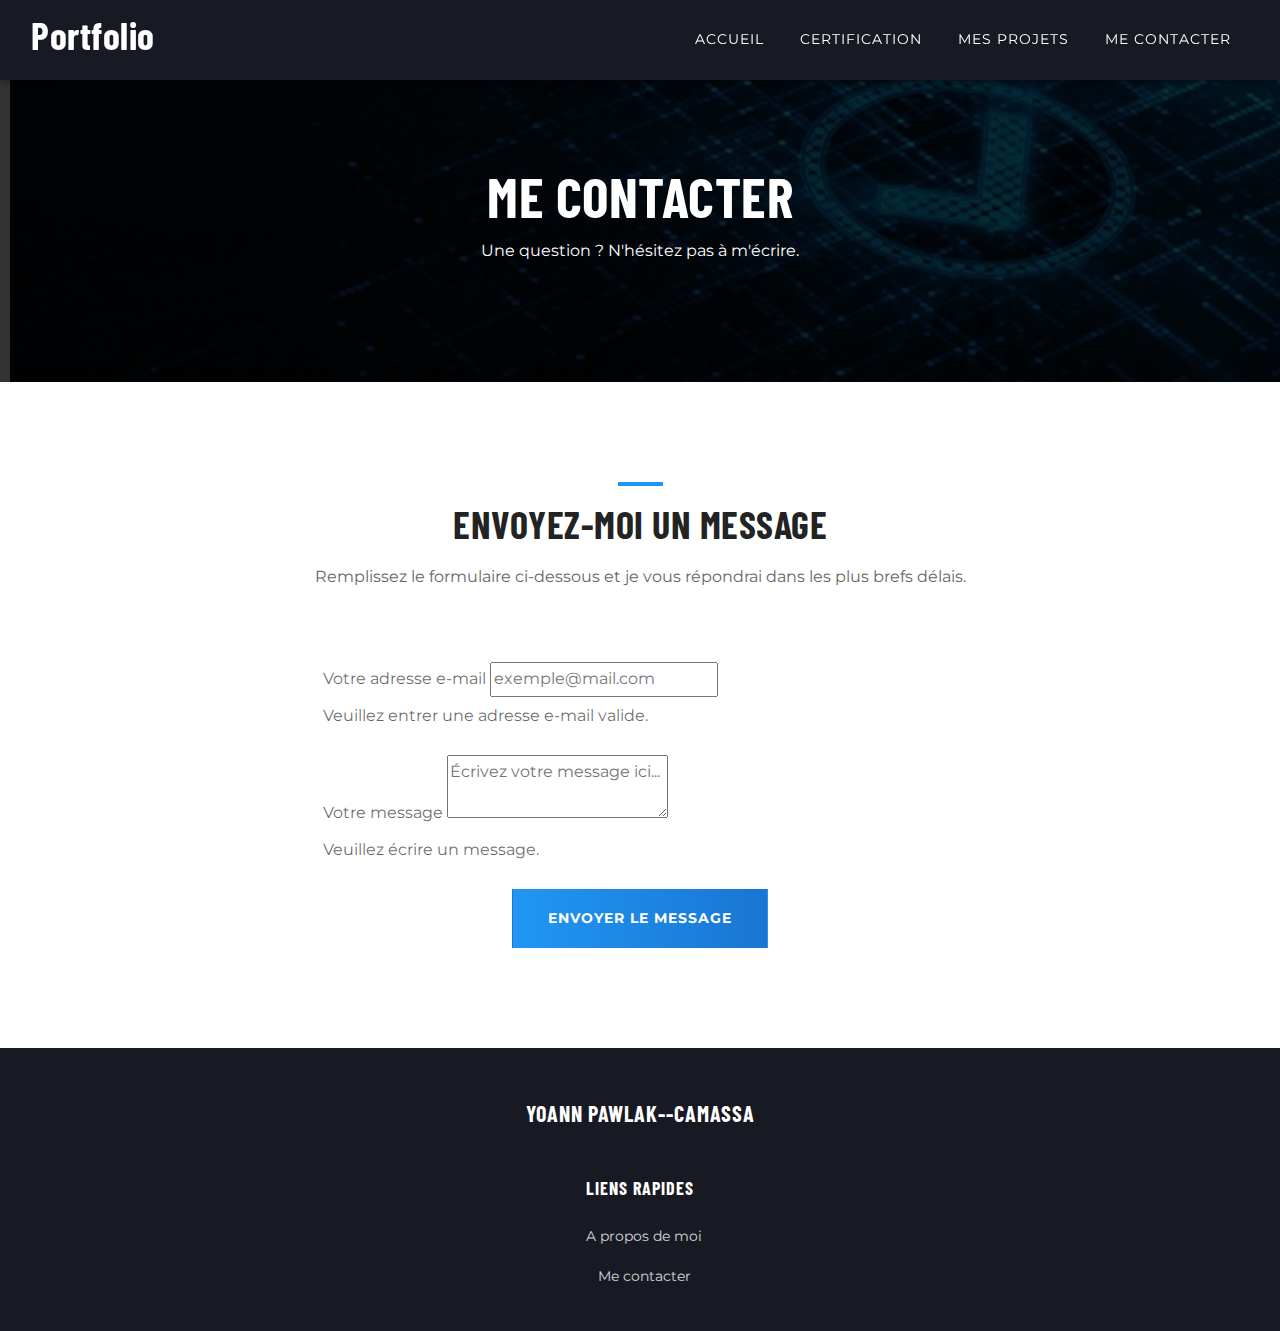
<file: contact.html>
<!doctype html>
<html lang="fr">
<head>
  <meta charset="utf-8">
  <meta name="viewport" content="width=device-width, initial-scale=1, shrink-to-fit=no">
  <meta name="description" content="Contact - Yoann Pawlak--Camassa">
  <meta name="author" content="Yoann Pawlak--Camassa">
  <title>Portfolio - Me contacter</title>

  <!-- CSS -->
  <link rel="stylesheet" href="plugins/bootstrap/css/bootstrap.min.css">
  <link rel="stylesheet" href="css/style.css">
</head>

<body>
<!-- Header Start -->
<nav class="navbar navbar-expand-lg navigation fixed-top" id="navbar">
  <div class="container-fluid">
    <a class="navbar-brand" href="index.html">
       <h2 class="text-white text-capitalize">Portfolio <span class="text-color"></span></h2>
    </a>
    <button class="navbar-toggler" type="button" data-toggle="collapse" data-target="#navbarsid"
      aria-controls="navbarsid" aria-expanded="false" aria-label="Toggle navigation">
      <span class="ti-view-list"></span>
    </button>
    <div class="collapse navbar-collapse" id="navbarsid">
      <ul class="navbar-nav ml-auto">
        <li class="nav-item">
          <a class="nav-link" href="index.html">Accueil</a>
        </li>
        <li class="nav-item">
          <a class="nav-link" href="certification.html">Certification</a>
        </li>
        <li class="nav-item">
          <a class="nav-link" href="projets.html">Mes projets</a>
        </li>
        <li class="nav-item active">
          <a class="nav-link" href="contact.html">Me contacter</a>
        </li>
      </ul>
    </div>
  </div>
</nav>
<!-- Header Close -->

<div class="main-wrapper">
  <!-- Page Title Start -->
  <section class="page-title bg-2">
    <div class="container">
      <div class="row">
        <div class="col-lg-12 text-center">
          <h1 class="text-lg text-white mt-2">Me contacter</h1>
          <p class="text-white">Une question ? N'hésitez pas à m'écrire.</p>
        </div>
      </div>
    </div>
  </section>
  <!-- Page Title End -->

  <!-- Section Contact Start -->
  <section class="section">
    <div class="container">
      <div class="row justify-content-center">
        <div class="col-lg-8 text-center">
          <div class="section-title">
            <div class="divider mb-3"></div>
            <h2>Envoyez-moi un message</h2>
            <p class="mt-3">Remplissez le formulaire ci-dessous et je vous répondrai dans les plus brefs délais.</p>
          </div>
        </div>
      </div>

      <div class="row justify-content-center">
        <div class="col-lg-7">

          <!-- Message de succès (affiché après envoi) -->
          <div id="success-message" class="contact-success" style="display:none;">
            <span>✓</span> Votre message a bien été envoyé ! Je vous répondrai bientôt.
          </div>

          <form id="contact-form" action="https://formspree.io/f/maqvjrlv" method="POST" novalidate>

            <div class="form-group mb-4">
              <label for="email" class="contact-label">Votre adresse e-mail</label>
              <input
                type="email"
                id="email"
                name="email"
                class="contact-input"
                placeholder="exemple@mail.com"
                required
              >
              <div class="contact-error" id="email-error">Veuillez entrer une adresse e-mail valide.</div>
            </div>

            <div class="form-group mb-4">
              <label for="message" class="contact-label">Votre message</label>
              <textarea
                id="message"
                name="message"
                class="contact-input contact-textarea"
                placeholder="Écrivez votre message ici..."
                required
              ></textarea>
              <div class="contact-error" id="message-error">Veuillez écrire un message.</div>
            </div>

            <div class="text-center mt-4">
              <button type="submit" class="btn btn-main" id="submit-btn">
                Envoyer le message
              </button>
            </div>

          </form>

        </div>
      </div>
    </div>
  </section>
  <!-- Section Contact End -->

  <!-- Footer Start -->
  <footer class="footer bg-black-50">
    <div class="container">
      <div class="row justify-content-center">
        <div class="col-lg-6 text-center mb-4">
          <h4 class="mb-4 text-white letter-spacing text-uppercase">Yoann Pawlak--Camassa</h4>
        </div>
      </div>
      <div class="row justify-content-center">
        <div class="col-lg-4 text-center">
          <h5 class="mb-3 text-white letter-spacing text-uppercase">Liens rapides</h5>
          <ul class="list-unstyled footer-menu lh-40 mb-0">
            <li><a href="index.html#about"><i class="ti-angle-double-right mr-2"></i>A propos de moi</a></li>
            <li><a href="contact.html"><i class="ti-angle-double-right mr-2"></i>Me contacter</a></li>
          </ul>
        </div>
      </div>
    </div>
  </footer>
  <!-- Footer End -->
</div>

<script>
  const form = document.getElementById('contact-form');
  const successMsg = document.getElementById('success-message');
  const submitBtn = document.getElementById('submit-btn');

  form.addEventListener('submit', async function (e) {
    e.preventDefault();

    const email = document.getElementById('email');
    const message = document.getElementById('message');
    const emailError = document.getElementById('email-error');
    const messageError = document.getElementById('message-error');

    // Reset errors
    emailError.style.display = 'none';
    messageError.style.display = 'none';
    email.classList.remove('input-error');
    message.classList.remove('input-error');

    // Validation
    let valid = true;
    const emailRegex = /^[^\s@]+@[^\s@]+\.[^\s@]+$/;
    if (!emailRegex.test(email.value.trim())) {
      emailError.style.display = 'block';
      email.classList.add('input-error');
      valid = false;
    }
    if (message.value.trim().length < 5) {
      messageError.style.display = 'block';
      message.classList.add('input-error');
      valid = false;
    }
    if (!valid) return;

    // Envoi
    submitBtn.textContent = 'Envoi en cours...';
    submitBtn.disabled = true;

    try {
      const response = await fetch(form.action, {
        method: 'POST',
        body: new FormData(form),
        headers: { 'Accept': 'application/json' }
      });

      if (response.ok) {
        form.style.display = 'none';
        successMsg.style.display = 'block';
      } else {
        submitBtn.textContent = 'Envoyer le message';
        submitBtn.disabled = false;
        alert("Une erreur est survenue. Veuillez réessayer.");
      }
    } catch {
      submitBtn.textContent = 'Envoyer le message';
      submitBtn.disabled = false;
      alert("Une erreur réseau est survenue. Veuillez réessayer.");
    }
  });
</script>

</body>
</html>
</file>
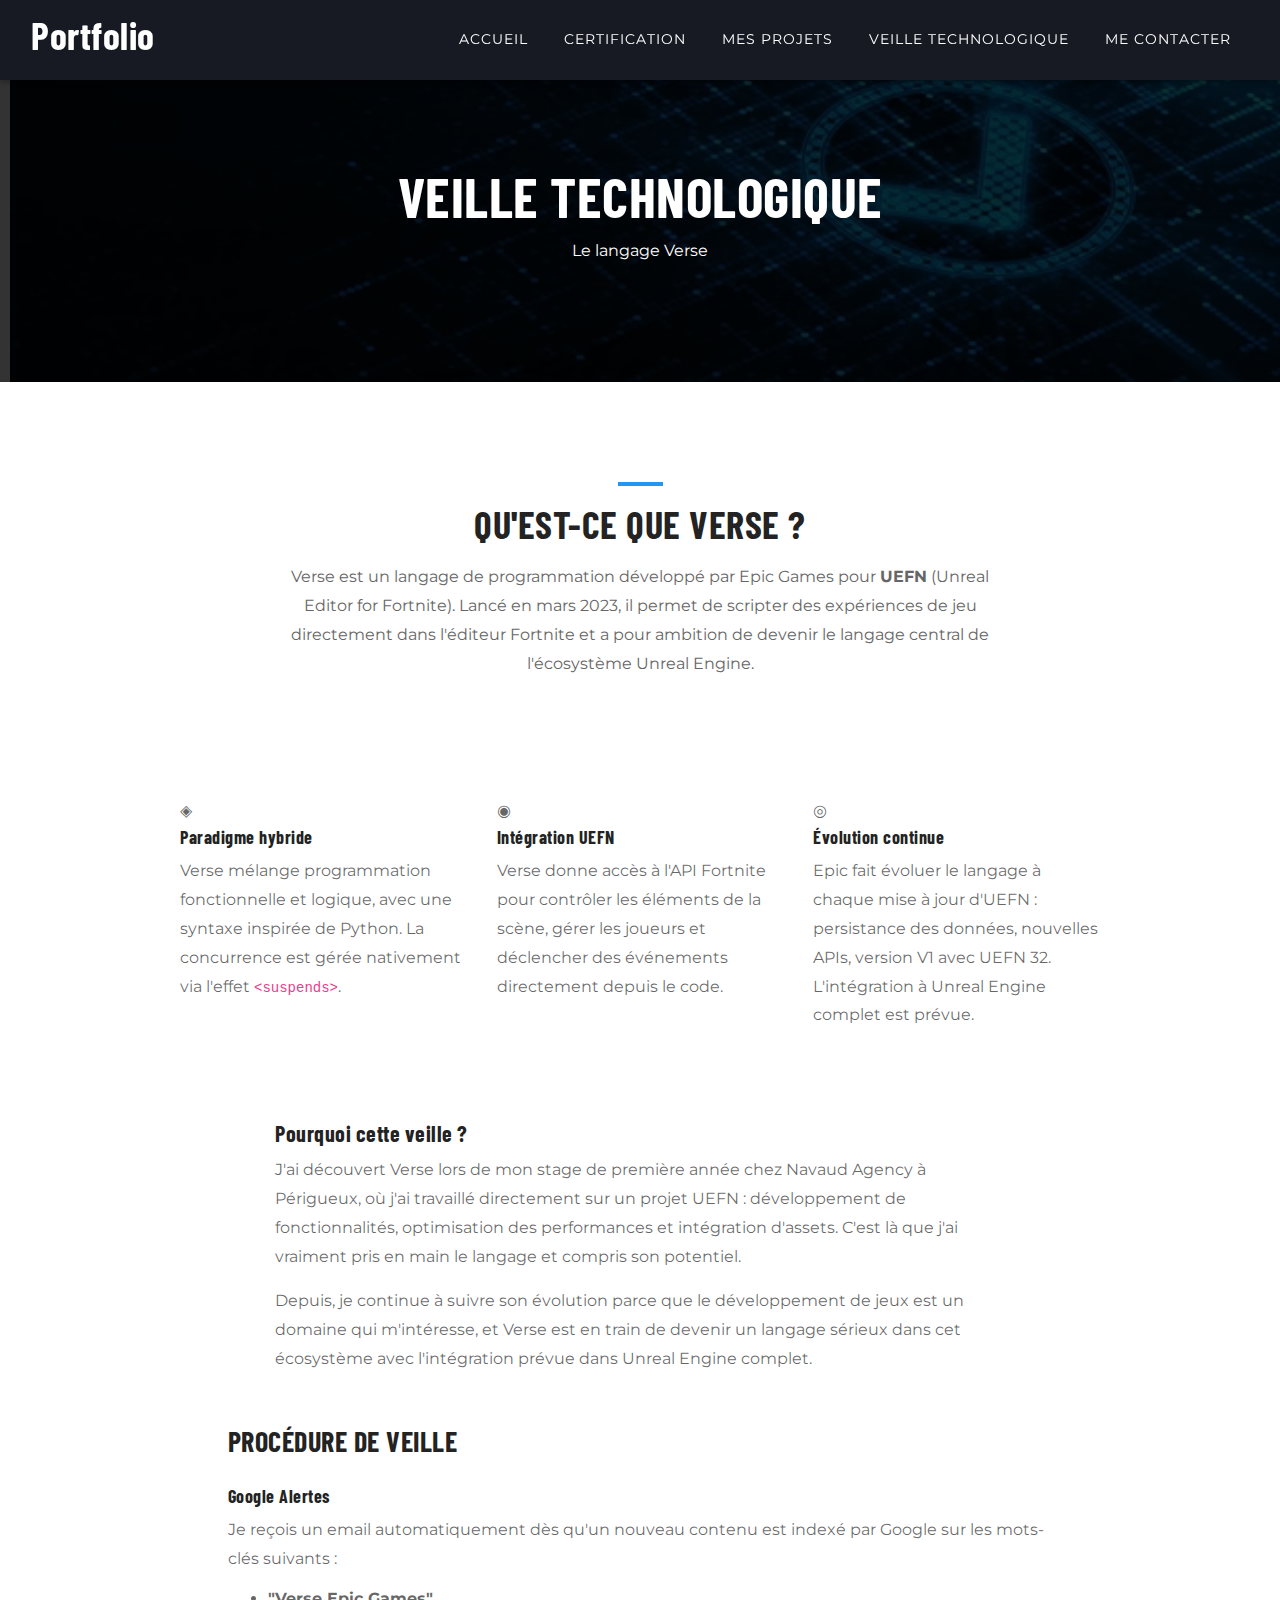
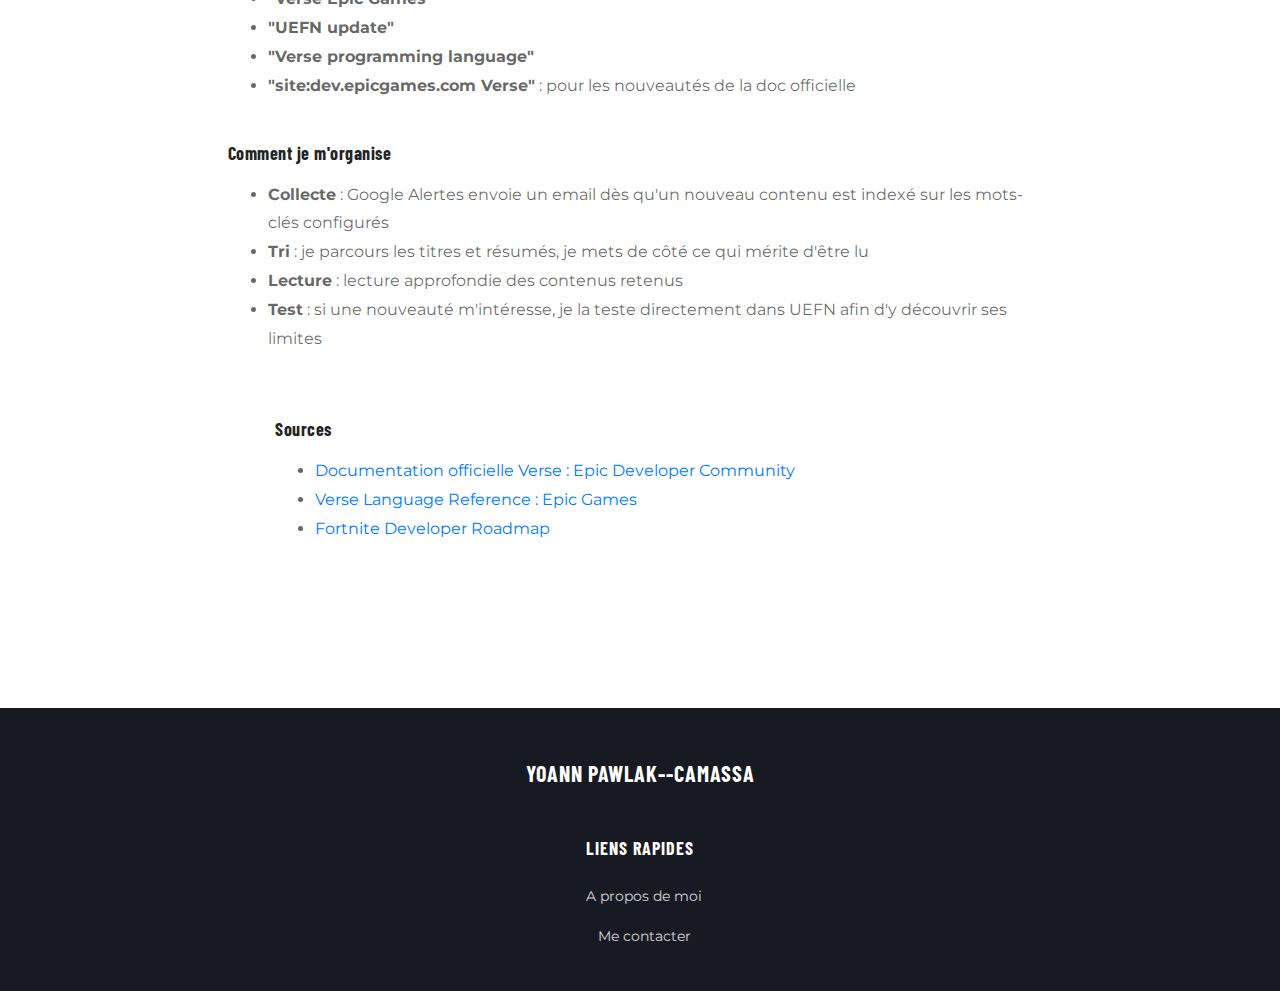
<file: veille.html>
<!doctype html>
<html lang="fr">
<head>
  <meta charset="utf-8">
  <meta name="viewport" content="width=device-width, initial-scale=1, shrink-to-fit=no">
  <meta name="description" content="Veille technologique - Verse - Yoann Pawlak--Camassa">
  <meta name="author" content="Yoann Pawlak--Camassa">
  <title>Portfolio - Veille technologique</title>

  <!-- CSS -->
  <link rel="stylesheet" href="plugins/bootstrap/css/bootstrap.min.css">
  <link rel="stylesheet" href="css/style.css">
</head>

<body>
<!-- Header Start -->
<nav class="navbar navbar-expand-lg navigation fixed-top" id="navbar">
  <div class="container-fluid">
    <a class="navbar-brand" href="index.html">
       <h2 class="text-white text-capitalize">Portfolio <span class="text-color"></span></h2>
    </a>
    <button class="navbar-toggler" type="button" data-toggle="collapse" data-target="#navbarsid"
      aria-controls="navbarsid" aria-expanded="false" aria-label="Toggle navigation">
      <span class="ti-view-list"></span>
    </button>
    <div class="collapse navbar-collapse" id="navbarsid">
      <ul class="navbar-nav ml-auto">
        <li class="nav-item">
          <a class="nav-link" href="index.html">Accueil</a>
        </li>
        <li class="nav-item">
          <a class="nav-link" href="certification.html">Certification</a>
        </li>
        <li class="nav-item">
          <a class="nav-link" href="projets.html">Mes projets</a>
        </li>
        <li class="nav-item active">
          <a class="nav-link" href="veille.html">Veille technologique</a>
        </li>
        <li class="nav-item">
          <a class="nav-link" href="contact.html">Me contacter</a>
        </li>
      </ul>
    </div>
  </div>
</nav>
<!-- Header Close -->

<div class="main-wrapper">
  <!-- Page Title Start -->
  <section class="page-title bg-2">
    <div class="container">
      <div class="row">
        <div class="col-lg-12 text-center">
          <h1 class="text-lg text-white mt-2">Veille technologique</h1>
          <p class="text-white">Le langage Verse</p>
        </div>
      </div>
    </div>
  </section>
  <!-- Page Title End -->

  <!-- Section Veille Start -->
  <section class="section">
    <div class="container">

      <!-- Intro -->
      <div class="row justify-content-center mb-5">
        <div class="col-lg-8 text-center">
          <div class="section-title">
            <div class="divider mb-3"></div>
            <h2>Qu'est-ce que Verse ?</h2>
            <p class="mt-3">Verse est un langage de programmation développé par Epic Games pour <strong>UEFN</strong> (Unreal Editor for Fortnite). Lancé en mars 2023, il permet de scripter des expériences de jeu directement dans l'éditeur Fortnite et a pour ambition de devenir le langage central de l'écosystème Unreal Engine.</p>
          </div>
        </div>
      </div>

      <!-- Points clés -->
      <div class="row justify-content-center mb-5">
        <div class="col-lg-10">
          <div class="row">

            <div class="col-md-4 mb-4">
              <div class="veille-card">
                <div class="veille-card-icon">◈</div>
                <h5>Paradigme hybride</h5>
                <p>Verse mélange programmation fonctionnelle et logique, avec une syntaxe inspirée de Python. La concurrence est gérée nativement via l'effet <code>&lt;suspends&gt;</code>.</p>
              </div>
            </div>

            <div class="col-md-4 mb-4">
              <div class="veille-card">
                <div class="veille-card-icon">◉</div>
                <h5>Intégration UEFN</h5>
                <p>Verse donne accès à l'API Fortnite pour contrôler les éléments de la scène, gérer les joueurs et déclencher des événements directement depuis le code.</p>
              </div>
            </div>

            <div class="col-md-4 mb-4">
              <div class="veille-card">
                <div class="veille-card-icon">◎</div>
                <h5>Évolution continue</h5>
                <p>Epic fait évoluer le langage à chaque mise à jour d'UEFN : persistance des données, nouvelles APIs, version V1 avec UEFN 32. L'intégration à Unreal Engine complet est prévue.</p>
              </div>
            </div>

          </div>
        </div>
      </div>

      <!-- Pourquoi cette veille -->
      <div class="row justify-content-center mb-5">
        <div class="col-lg-8">
          <div class="veille-highlight">
            <h4>Pourquoi cette veille ?</h4>
            <p>J'ai découvert Verse lors de mon stage de première année chez Navaud Agency à Périgueux, où j'ai travaillé directement sur un projet UEFN : développement de fonctionnalités, optimisation des performances et intégration d'assets. C'est là que j'ai vraiment pris en main le langage et compris son potentiel.</p>
            <p class="mb-0">Depuis, je continue à suivre son évolution parce que le développement de jeux est un domaine qui m'intéresse, et Verse est en train de devenir un langage sérieux dans cet écosystème avec l'intégration prévue dans Unreal Engine complet.</p>
          </div>
        </div>
      </div>

      <!-- Procédure de veille -->
      <div class="row justify-content-center mb-5">
        <div class="col-lg-9">
          <h3 class="mb-4">Procédure de veille</h3>

          <div class="row mb-4">
            <div class="col-12">
              <div class="veille-card" style="text-align:left;">
                <h5>Google Alertes</h5>
                <p style="margin-bottom:12px;">Je reçois un email automatiquement dès qu'un nouveau contenu est indexé par Google sur les mots-clés suivants :</p>
                <ul class="veille-procedure-list">
                  <li><strong>"Verse Epic Games"</strong></li>
                  <li><strong>"UEFN update"</strong></li>
                  <li><strong>"Verse programming language"</strong></li>
                  <li><strong>"site:dev.epicgames.com Verse"</strong> : pour les nouveautés de la doc officielle</li>
                </ul>
              </div>
            </div>
          </div>

          <div class="veille-card" style="text-align:left;">
            <h5>Comment je m'organise</h5>
            <ul class="veille-procedure-list mt-3">
              <li><strong>Collecte</strong> : Google Alertes envoie un email dès qu'un nouveau contenu est indexé sur les mots-clés configurés</li>
              <li><strong>Tri</strong> : je parcours les titres et résumés, je mets de côté ce qui mérite d'être lu</li>
              <li><strong>Lecture</strong> : lecture approfondie des contenus retenus</li>
              <li><strong>Test</strong> : si une nouveauté m'intéresse, je la teste directement dans UEFN afin d'y découvrir ses limites</li>
            </ul>
          </div>

        </div>
      </div>

      <!-- Sources -->
      <div class="row justify-content-center mb-5">
        <div class="col-lg-8">
          <h5 class="mb-3">Sources</h5>
          <ul class="veille-sources">
            <li><a href="https://dev.epicgames.com/documentation/en-us/uefn/learn-programming-with-verse-in-unreal-editor-for-fortnite" target="_blank">Documentation officielle Verse : Epic Developer Community</a></li>
            <li><a href="https://dev.epicgames.com/documentation/en-us/uefn/verse-language-reference" target="_blank">Verse Language Reference : Epic Games</a></li>
            <li><a href="https://trello.com/b/nnpaY0cM/fortnite-creator-roadmap" target="_blank">Fortnite Developer Roadmap</a></li>
          </ul>
        </div>
      </div>

    </div>
  </section>
  <!-- Section Veille End -->

  <!-- Footer Start -->
  <footer class="footer bg-black-50">
    <div class="container">
      <div class="row justify-content-center">
        <div class="col-lg-6 text-center mb-4">
          <h4 class="mb-4 text-white letter-spacing text-uppercase">Yoann Pawlak--Camassa</h4>
        </div>
      </div>
      <div class="row justify-content-center">
        <div class="col-lg-4 text-center">
          <h5 class="mb-3 text-white letter-spacing text-uppercase">Liens rapides</h5>
          <ul class="list-unstyled footer-menu lh-40 mb-0">
            <li><a href="index.html#about"><i class="ti-angle-double-right mr-2"></i>A propos de moi</a></li>
            <li><a href="contact.html"><i class="ti-angle-double-right mr-2"></i>Me contacter</a></li>
          </ul>
        </div>
      </div>
    </div>
  </footer>
  <!-- Footer End -->
</div>

</body>
</html>
</file>
<file: plugins/themify/css/themify-icons.css>
@font-face {
	font-family: 'themify';
	src:url('../fonts/themify.eot');
	src:url('../fonts/themify.eot?#iefix') format('embedded-opentype'),
		url('../fonts/themify.woff') format('woff'),
		url('../fonts/themify.ttf') format('truetype'),
		url('../fonts/themify.svg') format('svg');
	font-weight: normal;
	font-style: normal;
}

[class^="ti-"], [class*=" ti-"] {
	font-family: 'themify';
	speak: none;
	font-style: normal;
	font-weight: normal;
	font-variant: normal;
	text-transform: none;
	line-height: 1;

	/* Better Font Rendering =========== */
	-webkit-font-smoothing: antialiased;
	-moz-osx-font-smoothing: grayscale;
}

.ti-wand:before {
	content: "\e600";
}
.ti-volume:before {
	content: "\e601";
}
.ti-user:before {
	content: "\e602";
}
.ti-unlock:before {
	content: "\e603";
}
.ti-unlink:before {
	content: "\e604";
}
.ti-trash:before {
	content: "\e605";
}
.ti-thought:before {
	content: "\e606";
}
.ti-target:before {
	content: "\e607";
}
.ti-tag:before {
	content: "\e608";
}
.ti-tablet:before {
	content: "\e609";
}
.ti-star:before {
	content: "\e60a";
}
.ti-spray:before {
	content: "\e60b";
}
.ti-signal:before {
	content: "\e60c";
}
.ti-shopping-cart:before {
	content: "\e60d";
}
.ti-shopping-cart-full:before {
	content: "\e60e";
}
.ti-settings:before {
	content: "\e60f";
}
.ti-search:before {
	content: "\e610";
}
.ti-zoom-in:before {
	content: "\e611";
}
.ti-zoom-out:before {
	content: "\e612";
}
.ti-cut:before {
	content: "\e613";
}
.ti-ruler:before {
	content: "\e614";
}
.ti-ruler-pencil:before {
	content: "\e615";
}
.ti-ruler-alt:before {
	content: "\e616";
}
.ti-bookmark:before {
	content: "\e617";
}
.ti-bookmark-alt:before {
	content: "\e618";
}
.ti-reload:before {
	content: "\e619";
}
.ti-plus:before {
	content: "\e61a";
}
.ti-pin:before {
	content: "\e61b";
}
.ti-pencil:before {
	content: "\e61c";
}
.ti-pencil-alt:before {
	content: "\e61d";
}
.ti-paint-roller:before {
	content: "\e61e";
}
.ti-paint-bucket:before {
	content: "\e61f";
}
.ti-na:before {
	content: "\e620";
}
.ti-mobile:before {
	content: "\e621";
}
.ti-minus:before {
	content: "\e622";
}
.ti-medall:before {
	content: "\e623";
}
.ti-medall-alt:before {
	content: "\e624";
}
.ti-marker:before {
	content: "\e625";
}
.ti-marker-alt:before {
	content: "\e626";
}
.ti-arrow-up:before {
	content: "\e627";
}
.ti-arrow-right:before {
	content: "\e628";
}
.ti-arrow-left:before {
	content: "\e629";
}
.ti-arrow-down:before {
	content: "\e62a";
}
.ti-lock:before {
	content: "\e62b";
}
.ti-location-arrow:before {
	content: "\e62c";
}
.ti-link:before {
	content: "\e62d";
}
.ti-layout:before {
	content: "\e62e";
}
.ti-layers:before {
	content: "\e62f";
}
.ti-layers-alt:before {
	content: "\e630";
}
.ti-key:before {
	content: "\e631";
}
.ti-import:before {
	content: "\e632";
}
.ti-image:before {
	content: "\e633";
}
.ti-heart:before {
	content: "\e634";
}
.ti-heart-broken:before {
	content: "\e635";
}
.ti-hand-stop:before {
	content: "\e636";
}
.ti-hand-open:before {
	content: "\e637";
}
.ti-hand-drag:before {
	content: "\e638";
}
.ti-folder:before {
	content: "\e639";
}
.ti-flag:before {
	content: "\e63a";
}
.ti-flag-alt:before {
	content: "\e63b";
}
.ti-flag-alt-2:before {
	content: "\e63c";
}
.ti-eye:before {
	content: "\e63d";
}
.ti-export:before {
	content: "\e63e";
}
.ti-exchange-vertical:before {
	content: "\e63f";
}
.ti-desktop:before {
	content: "\e640";
}
.ti-cup:before {
	content: "\e641";
}
.ti-crown:before {
	content: "\e642";
}
.ti-comments:before {
	content: "\e643";
}
.ti-comment:before {
	content: "\e644";
}
.ti-comment-alt:before {
	content: "\e645";
}
.ti-close:before {
	content: "\e646";
}
.ti-clip:before {
	content: "\e647";
}
.ti-angle-up:before {
	content: "\e648";
}
.ti-angle-right:before {
	content: "\e649";
}
.ti-angle-left:before {
	content: "\e64a";
}
.ti-angle-down:before {
	content: "\e64b";
}
.ti-check:before {
	content: "\e64c";
}
.ti-check-box:before {
	content: "\e64d";
}
.ti-camera:before {
	content: "\e64e";
}
.ti-announcement:before {
	content: "\e64f";
}
.ti-brush:before {
	content: "\e650";
}
.ti-briefcase:before {
	content: "\e651";
}
.ti-bolt:before {
	content: "\e652";
}
.ti-bolt-alt:before {
	content: "\e653";
}
.ti-blackboard:before {
	content: "\e654";
}
.ti-bag:before {
	content: "\e655";
}
.ti-move:before {
	content: "\e656";
}
.ti-arrows-vertical:before {
	content: "\e657";
}
.ti-arrows-horizontal:before {
	content: "\e658";
}
.ti-fullscreen:before {
	content: "\e659";
}
.ti-arrow-top-right:before {
	content: "\e65a";
}
.ti-arrow-top-left:before {
	content: "\e65b";
}
.ti-arrow-circle-up:before {
	content: "\e65c";
}
.ti-arrow-circle-right:before {
	content: "\e65d";
}
.ti-arrow-circle-left:before {
	content: "\e65e";
}
.ti-arrow-circle-down:before {
	content: "\e65f";
}
.ti-angle-double-up:before {
	content: "\e660";
}
.ti-angle-double-right:before {
	content: "\e661";
}
.ti-angle-double-left:before {
	content: "\e662";
}
.ti-angle-double-down:before {
	content: "\e663";
}
.ti-zip:before {
	content: "\e664";
}
.ti-world:before {
	content: "\e665";
}
.ti-wheelchair:before {
	content: "\e666";
}
.ti-view-list:before {
	content: "\e667";
}
.ti-view-list-alt:before {
	content: "\e668";
}
.ti-view-grid:before {
	content: "\e669";
}
.ti-uppercase:before {
	content: "\e66a";
}
.ti-upload:before {
	content: "\e66b";
}
.ti-underline:before {
	content: "\e66c";
}
.ti-truck:before {
	content: "\e66d";
}
.ti-timer:before {
	content: "\e66e";
}
.ti-ticket:before {
	content: "\e66f";
}
.ti-thumb-up:before {
	content: "\e670";
}
.ti-thumb-down:before {
	content: "\e671";
}
.ti-text:before {
	content: "\e672";
}
.ti-stats-up:before {
	content: "\e673";
}
.ti-stats-down:before {
	content: "\e674";
}
.ti-split-v:before {
	content: "\e675";
}
.ti-split-h:before {
	content: "\e676";
}
.ti-smallcap:before {
	content: "\e677";
}
.ti-shine:before {
	content: "\e678";
}
.ti-shift-right:before {
	content: "\e679";
}
.ti-shift-left:before {
	content: "\e67a";
}
.ti-shield:before {
	content: "\e67b";
}
.ti-notepad:before {
	content: "\e67c";
}
.ti-server:before {
	content: "\e67d";
}
.ti-quote-right:before {
	content: "\e67e";
}
.ti-quote-left:before {
	content: "\e67f";
}
.ti-pulse:before {
	content: "\e680";
}
.ti-printer:before {
	content: "\e681";
}
.ti-power-off:before {
	content: "\e682";
}
.ti-plug:before {
	content: "\e683";
}
.ti-pie-chart:before {
	content: "\e684";
}
.ti-paragraph:before {
	content: "\e685";
}
.ti-panel:before {
	content: "\e686";
}
.ti-package:before {
	content: "\e687";
}
.ti-music:before {
	content: "\e688";
}
.ti-music-alt:before {
	content: "\e689";
}
.ti-mouse:before {
	content: "\e68a";
}
.ti-mouse-alt:before {
	content: "\e68b";
}
.ti-money:before {
	content: "\e68c";
}
.ti-microphone:before {
	content: "\e68d";
}
.ti-menu:before {
	content: "\e68e";
}
.ti-menu-alt:before {
	content: "\e68f";
}
.ti-map:before {
	content: "\e690";
}
.ti-map-alt:before {
	content: "\e691";
}
.ti-loop:before {
	content: "\e692";
}
.ti-location-pin:before {
	content: "\e693";
}
.ti-list:before {
	content: "\e694";
}
.ti-light-bulb:before {
	content: "\e695";
}
.ti-Italic:before {
	content: "\e696";
}
.ti-info:before {
	content: "\e697";
}
.ti-infinite:before {
	content: "\e698";
}
.ti-id-badge:before {
	content: "\e699";
}
.ti-hummer:before {
	content: "\e69a";
}
.ti-home:before {
	content: "\e69b";
}
.ti-help:before {
	content: "\e69c";
}
.ti-headphone:before {
	content: "\e69d";
}
.ti-harddrives:before {
	content: "\e69e";
}
.ti-harddrive:before {
	content: "\e69f";
}
.ti-gift:before {
	content: "\e6a0";
}
.ti-game:before {
	content: "\e6a1";
}
.ti-filter:before {
	content: "\e6a2";
}
.ti-files:before {
	content: "\e6a3";
}
.ti-file:before {
	content: "\e6a4";
}
.ti-eraser:before {
	content: "\e6a5";
}
.ti-envelope:before {
	content: "\e6a6";
}
.ti-download:before {
	content: "\e6a7";
}
.ti-direction:before {
	content: "\e6a8";
}
.ti-direction-alt:before {
	content: "\e6a9";
}
.ti-dashboard:before {
	content: "\e6aa";
}
.ti-control-stop:before {
	content: "\e6ab";
}
.ti-control-shuffle:before {
	content: "\e6ac";
}
.ti-control-play:before {
	content: "\e6ad";
}
.ti-control-pause:before {
	content: "\e6ae";
}
.ti-control-forward:before {
	content: "\e6af";
}
.ti-control-backward:before {
	content: "\e6b0";
}
.ti-cloud:before {
	content: "\e6b1";
}
.ti-cloud-up:before {
	content: "\e6b2";
}
.ti-cloud-down:before {
	content: "\e6b3";
}
.ti-clipboard:before {
	content: "\e6b4";
}
.ti-car:before {
	content: "\e6b5";
}
.ti-calendar:before {
	content: "\e6b6";
}
.ti-book:before {
	content: "\e6b7";
}
.ti-bell:before {
	content: "\e6b8";
}
.ti-basketball:before {
	content: "\e6b9";
}
.ti-bar-chart:before {
	content: "\e6ba";
}
.ti-bar-chart-alt:before {
	content: "\e6bb";
}
.ti-back-right:before {
	content: "\e6bc";
}
.ti-back-left:before {
	content: "\e6bd";
}
.ti-arrows-corner:before {
	content: "\e6be";
}
.ti-archive:before {
	content: "\e6bf";
}
.ti-anchor:before {
	content: "\e6c0";
}
.ti-align-right:before {
	content: "\e6c1";
}
.ti-align-left:before {
	content: "\e6c2";
}
.ti-align-justify:before {
	content: "\e6c3";
}
.ti-align-center:before {
	content: "\e6c4";
}
.ti-alert:before {
	content: "\e6c5";
}
.ti-alarm-clock:before {
	content: "\e6c6";
}
.ti-agenda:before {
	content: "\e6c7";
}
.ti-write:before {
	content: "\e6c8";
}
.ti-window:before {
	content: "\e6c9";
}
.ti-widgetized:before {
	content: "\e6ca";
}
.ti-widget:before {
	content: "\e6cb";
}
.ti-widget-alt:before {
	content: "\e6cc";
}
.ti-wallet:before {
	content: "\e6cd";
}
.ti-video-clapper:before {
	content: "\e6ce";
}
.ti-video-camera:before {
	content: "\e6cf";
}
.ti-vector:before {
	content: "\e6d0";
}
.ti-themify-logo:before {
	content: "\e6d1";
}
.ti-themify-favicon:before {
	content: "\e6d2";
}
.ti-themify-favicon-alt:before {
	content: "\e6d3";
}
.ti-support:before {
	content: "\e6d4";
}
.ti-stamp:before {
	content: "\e6d5";
}
.ti-split-v-alt:before {
	content: "\e6d6";
}
.ti-slice:before {
	content: "\e6d7";
}
.ti-shortcode:before {
	content: "\e6d8";
}
.ti-shift-right-alt:before {
	content: "\e6d9";
}
.ti-shift-left-alt:before {
	content: "\e6da";
}
.ti-ruler-alt-2:before {
	content: "\e6db";
}
.ti-receipt:before {
	content: "\e6dc";
}
.ti-pin2:before {
	content: "\e6dd";
}
.ti-pin-alt:before {
	content: "\e6de";
}
.ti-pencil-alt2:before {
	content: "\e6df";
}
.ti-palette:before {
	content: "\e6e0";
}
.ti-more:before {
	content: "\e6e1";
}
.ti-more-alt:before {
	content: "\e6e2";
}
.ti-microphone-alt:before {
	content: "\e6e3";
}
.ti-magnet:before {
	content: "\e6e4";
}
.ti-line-double:before {
	content: "\e6e5";
}
.ti-line-dotted:before {
	content: "\e6e6";
}
.ti-line-dashed:before {
	content: "\e6e7";
}
.ti-layout-width-full:before {
	content: "\e6e8";
}
.ti-layout-width-default:before {
	content: "\e6e9";
}
.ti-layout-width-default-alt:before {
	content: "\e6ea";
}
.ti-layout-tab:before {
	content: "\e6eb";
}
.ti-layout-tab-window:before {
	content: "\e6ec";
}
.ti-layout-tab-v:before {
	content: "\e6ed";
}
.ti-layout-tab-min:before {
	content: "\e6ee";
}
.ti-layout-slider:before {
	content: "\e6ef";
}
.ti-layout-slider-alt:before {
	content: "\e6f0";
}
.ti-layout-sidebar-right:before {
	content: "\e6f1";
}
.ti-layout-sidebar-none:before {
	content: "\e6f2";
}
.ti-layout-sidebar-left:before {
	content: "\e6f3";
}
.ti-layout-placeholder:before {
	content: "\e6f4";
}
.ti-layout-menu:before {
	content: "\e6f5";
}
.ti-layout-menu-v:before {
	content: "\e6f6";
}
.ti-layout-menu-separated:before {
	content: "\e6f7";
}
.ti-layout-menu-full:before {
	content: "\e6f8";
}
.ti-layout-media-right-alt:before {
	content: "\e6f9";
}
.ti-layout-media-right:before {
	content: "\e6fa";
}
.ti-layout-media-overlay:before {
	content: "\e6fb";
}
.ti-layout-media-overlay-alt:before {
	content: "\e6fc";
}
.ti-layout-media-overlay-alt-2:before {
	content: "\e6fd";
}
.ti-layout-media-left-alt:before {
	content: "\e6fe";
}
.ti-layout-media-left:before {
	content: "\e6ff";
}
.ti-layout-media-center-alt:before {
	content: "\e700";
}
.ti-layout-media-center:before {
	content: "\e701";
}
.ti-layout-list-thumb:before {
	content: "\e702";
}
.ti-layout-list-thumb-alt:before {
	content: "\e703";
}
.ti-layout-list-post:before {
	content: "\e704";
}
.ti-layout-list-large-image:before {
	content: "\e705";
}
.ti-layout-line-solid:before {
	content: "\e706";
}
.ti-layout-grid4:before {
	content: "\e707";
}
.ti-layout-grid3:before {
	content: "\e708";
}
.ti-layout-grid2:before {
	content: "\e709";
}
.ti-layout-grid2-thumb:before {
	content: "\e70a";
}
.ti-layout-cta-right:before {
	content: "\e70b";
}
.ti-layout-cta-left:before {
	content: "\e70c";
}
.ti-layout-cta-center:before {
	content: "\e70d";
}
.ti-layout-cta-btn-right:before {
	content: "\e70e";
}
.ti-layout-cta-btn-left:before {
	content: "\e70f";
}
.ti-layout-column4:before {
	content: "\e710";
}
.ti-layout-column3:before {
	content: "\e711";
}
.ti-layout-column2:before {
	content: "\e712";
}
.ti-layout-accordion-separated:before {
	content: "\e713";
}
.ti-layout-accordion-merged:before {
	content: "\e714";
}
.ti-layout-accordion-list:before {
	content: "\e715";
}
.ti-ink-pen:before {
	content: "\e716";
}
.ti-info-alt:before {
	content: "\e717";
}
.ti-help-alt:before {
	content: "\e718";
}
.ti-headphone-alt:before {
	content: "\e719";
}
.ti-hand-point-up:before {
	content: "\e71a";
}
.ti-hand-point-right:before {
	content: "\e71b";
}
.ti-hand-point-left:before {
	content: "\e71c";
}
.ti-hand-point-down:before {
	content: "\e71d";
}
.ti-gallery:before {
	content: "\e71e";
}
.ti-face-smile:before {
	content: "\e71f";
}
.ti-face-sad:before {
	content: "\e720";
}
.ti-credit-card:before {
	content: "\e721";
}
.ti-control-skip-forward:before {
	content: "\e722";
}
.ti-control-skip-backward:before {
	content: "\e723";
}
.ti-control-record:before {
	content: "\e724";
}
.ti-control-eject:before {
	content: "\e725";
}
.ti-comments-smiley:before {
	content: "\e726";
}
.ti-brush-alt:before {
	content: "\e727";
}
.ti-youtube:before {
	content: "\e728";
}
.ti-vimeo:before {
	content: "\e729";
}
.ti-twitter:before {
	content: "\e72a";
}
.ti-time:before {
	content: "\e72b";
}
.ti-tumblr:before {
	content: "\e72c";
}
.ti-skype:before {
	content: "\e72d";
}
.ti-share:before {
	content: "\e72e";
}
.ti-share-alt:before {
	content: "\e72f";
}
.ti-rocket:before {
	content: "\e730";
}
.ti-pinterest:before {
	content: "\e731";
}
.ti-new-window:before {
	content: "\e732";
}
.ti-microsoft:before {
	content: "\e733";
}
.ti-list-ol:before {
	content: "\e734";
}
.ti-linkedin:before {
	content: "\e735";
}
.ti-layout-sidebar-2:before {
	content: "\e736";
}
.ti-layout-grid4-alt:before {
	content: "\e737";
}
.ti-layout-grid3-alt:before {
	content: "\e738";
}
.ti-layout-grid2-alt:before {
	content: "\e739";
}
.ti-layout-column4-alt:before {
	content: "\e73a";
}
.ti-layout-column3-alt:before {
	content: "\e73b";
}
.ti-layout-column2-alt:before {
	content: "\e73c";
}
.ti-instagram:before {
	content: "\e73d";
}
.ti-google:before {
	content: "\e73e";
}
.ti-github:before {
	content: "\e73f";
}
.ti-flickr:before {
	content: "\e740";
}
.ti-facebook:before {
	content: "\e741";
}
.ti-dropbox:before {
	content: "\e742";
}
.ti-dribbble:before {
	content: "\e743";
}
.ti-apple:before {
	content: "\e744";
}
.ti-android:before {
	content: "\e745";
}
.ti-save:before {
	content: "\e746";
}
.ti-save-alt:before {
	content: "\e747";
}
.ti-yahoo:before {
	content: "\e748";
}
.ti-wordpress:before {
	content: "\e749";
}
.ti-vimeo-alt:before {
	content: "\e74a";
}
.ti-twitter-alt:before {
	content: "\e74b";
}
.ti-tumblr-alt:before {
	content: "\e74c";
}
.ti-trello:before {
	content: "\e74d";
}
.ti-stack-overflow:before {
	content: "\e74e";
}
.ti-soundcloud:before {
	content: "\e74f";
}
.ti-sharethis:before {
	content: "\e750";
}
.ti-sharethis-alt:before {
	content: "\e751";
}
.ti-reddit:before {
	content: "\e752";
}
.ti-pinterest-alt:before {
	content: "\e753";
}
.ti-microsoft-alt:before {
	content: "\e754";
}
.ti-linux:before {
	content: "\e755";
}
.ti-jsfiddle:before {
	content: "\e756";
}
.ti-joomla:before {
	content: "\e757";
}
.ti-html5:before {
	content: "\e758";
}
.ti-flickr-alt:before {
	content: "\e759";
}
.ti-email:before {
	content: "\e75a";
}
.ti-drupal:before {
	content: "\e75b";
}
.ti-dropbox-alt:before {
	content: "\e75c";
}
.ti-css3:before {
	content: "\e75d";
}
.ti-rss:before {
	content: "\e75e";
}
.ti-rss-alt:before {
	content: "\e75f";
}
</file>
<file: css/style.css>
@import url("https://fonts.googleapis.com/css?family=Barlow+Condensed:400,500,600,700|Montserrat|Poppins:400,500,600,700");

/* === BASE STYLES === */
body {
  line-height: 1.8;
  font-family: "Montserrat", sans-serif;
  -webkit-font-smoothing: antialiased;
  font-size: 16px;
  color: rgba(0, 0, 0, 0.6);
}

h1, .h1, h2, .h2, h3, .h3, h4, .h4, h5, .h5, h6, .h6 {
  font-family: "Barlow Condensed", sans-serif;
  font-weight: 700;
  color: #232323;
  letter-spacing: 0.5px;
}

h1, .h1 {
  font-size: 48px;
  text-transform: uppercase;
}

h2, .h2 {
  font-size: 38px;
  text-transform: uppercase;
}

h3, .h3 {
  font-size: 28px;
  line-height: 38px;
  text-transform: uppercase;
}

h4, .h4 {
  font-size: 22px;
  line-height: 30px;
}

h5, .h5 {
  font-size: 18px;
  line-height: 24px;
}

html, body {
  overflow-x: hidden;
  width: 100%;
}

a {
  transition: all 0.35s ease;
}

a:hover, a:focus {
  color: rgb(33, 150, 243) !important;
  text-decoration: none !important;
  outline: 0;
}

.certification-card {
    cursor: pointer;
    transition: all 0.3s ease;
    border: 2px solid transparent;
    padding: 15px;
    border-radius: 10px;
    height: 100%;
    display: flex;
    align-items: center;
  }
  .certification-card:hover {
    border-color: #2196F3;
    box-shadow: 0 5px 15px rgba(33, 150, 243, 0.3);
    transform: translateY(-5px);
  }

/* === BUTTONS === */
.btn {
  display: inline-block;
  font-size: 14px;
  letter-spacing: 1px;
  padding: 18px 35px;
  text-transform: uppercase;
  border-radius: 0;
  font-weight: 700;
  transition: all 0.5s ease;
  border: 1px solid transparent;
}

.btn-main {
  background: linear-gradient(90deg, rgb(33, 150, 243) 0%, #1976D2 100%);
  color: #fff;
}

.btn-main:hover {
  background: linear-gradient(90deg, #1976D2 0%, rgb(33, 150, 243) 100%);
  color: #fff !important;
  transform: translateY(-5px);
}

/* === NAVIGATION === */
.navbar-nav {
  margin-left: auto;
}

.navbar-nav li {
  padding: 0px 10px;
}

.navbar-nav .nav-link {
  font-family: "Montserrat", sans-serif;
  color: #fff;
  text-transform: uppercase;
  font-size: 14px;
  letter-spacing: 1px;
  transition: all 0.25s ease;
}

.navbar-nav .nav-link:hover,
.navbar-nav .nav-link:focus {
  color: rgb(33, 150, 243);
}

.navbar-toggler {
  background-color: #fff;
  border: 1px solid #fff;
  border-radius: 0px;
  padding: 5px 10px;
}

.navbar-collapse.collapse.show {
  background: #181a23;
}

.fixed-nav {
  background: #181a23;
}

.fixed-top {
  position: fixed !important;
  top: 0;
  left: 0;
  width: 100%;
  z-index: 1000;
  background: #181a23 !important;
  box-shadow: 0 2px 5px rgba(0,0,0,0.3);
  transition: all 0.3s ease;
}

/* === SECTIONS === */
.section {
  padding: 100px 0;
}

.section-title {
  margin-bottom: 70px;
}

.section-title p {
  color: #666;
  font-family: "Montserrat", sans-serif;
}

/* === SLIDER === */
.slider {
  background: url("../images/bg/bg-7.jpg") no-repeat 0% 30%;
  background-size: cover;
  padding: 180px 0px;
  position: relative;
}

.slider:before {
  content: "";
  position: absolute;
  left: 0;
  top: 0;
  bottom: 0;
  right: 0;
  width: 100%;
  height: 100%;
  background: #000;
  opacity: 0.8;
}

.slider h1 {
  font-size: 95px;
  line-height: 95px;
}

/* === PAGE TITLE === */
.page-title {
  padding: 155px 0 100px;
  position: relative;
}

.page-title:before {
  content: "";
  position: absolute;
  left: 0;
  top: 0;
  bottom: 0;
  right: 0;
  width: 100%;
  height: 100%;
  background: #000;
  opacity: 0.8;
}

.bg-2 {
  background: url("../images/bg/bg-2.jpg") no-repeat;
  background-size: cover;
  background-position: 10px;
}

.bg-5 {
  background: url("../images/bg/bg-5jpg") no-repeat;
  background-size: cover;
  background-position: 10px;
}

/* === SERVICES === */
.hover-style-1 {
  position: relative;
}

.hover-style-1:before {
  position: absolute;
  content: "";
  left: 0px;
  top: 0px;
  width: 100%;
  height: 0px;
  transition: all 600ms ease;
  background: linear-gradient(90deg, rgb(33, 150, 243) 0%, #1976D2 100%);
  border-color: rgb(33, 150, 243);
}

.hover-style-1 h3, 
.hover-style-1 p, 
.hover-style-1 a, 
.hover-style-1 i, 
.hover-style-1 h4 {
  position: relative;
  transition: all 600ms ease;
}

.hover-style-1:hover:before {
  height: 100%;
}

.hover-style-1:hover h3,
.hover-style-1:hover h4,
.hover-style-1:hover p,
.hover-style-1:hover a {
  color: #fff;
}

.hover-style-1:hover i {
  color: rgba(255, 255, 255, 0.8) !important;
}

/* === FOOTER === */
.footer {
  padding-top: 50px;
  padding-bottom: 35px;
}

.footer p {
  color: #fff;
  opacity: 0.8;
  font-size: 14px;
}

.bg-black-50 {
  background: #181a23;
}

.footer-menu li a {
  color: #fff;
  opacity: 0.8;
  font-size: 14px;
}

.footer-menu li a:hover {
  color: rgb(33, 150, 243);
  opacity: 1;
}

.lh-40 {
  line-height: 40px;
}

/* === UTILITY CLASSES === */
.text-color {
  color: rgb(33, 150, 243);
}

.text-lg {
  font-size: 56px;
  line-height: 66px;
}

.text-sm {
  font-size: 14px;
}

.letter-spacing {
  letter-spacing: 1px;
}

.divider {
  margin: 0 auto;
  background: rgb(33, 150, 243);
  width: 45px;
  height: 4px;
}

/* === MEDIA QUERIES === */
@media (max-width: 768px) {
  .media {
    display: block;
  }
  
  .media-body {
    margin-top: 20px;
  }
  
  .services .media img {
    width: 100% !important;
  }
  
  .navbar-nav li {
    padding: 0px;
  }
}

@media (max-width: 480px) {
  .slider h1 {
    font-size: 40px;
    line-height: 48px;
  }
  
  .text-lg {
    font-size: 28px;
    line-height: 38px;
  }
  
  .lead {
    font-size: 1rem;
  }
  
  .media {
    display: block;
  }
  
  .media-body {
    margin-top: 20px;
  }
  
  .navbar-nav li {
    padding: 0px;
  }
}
</file>
